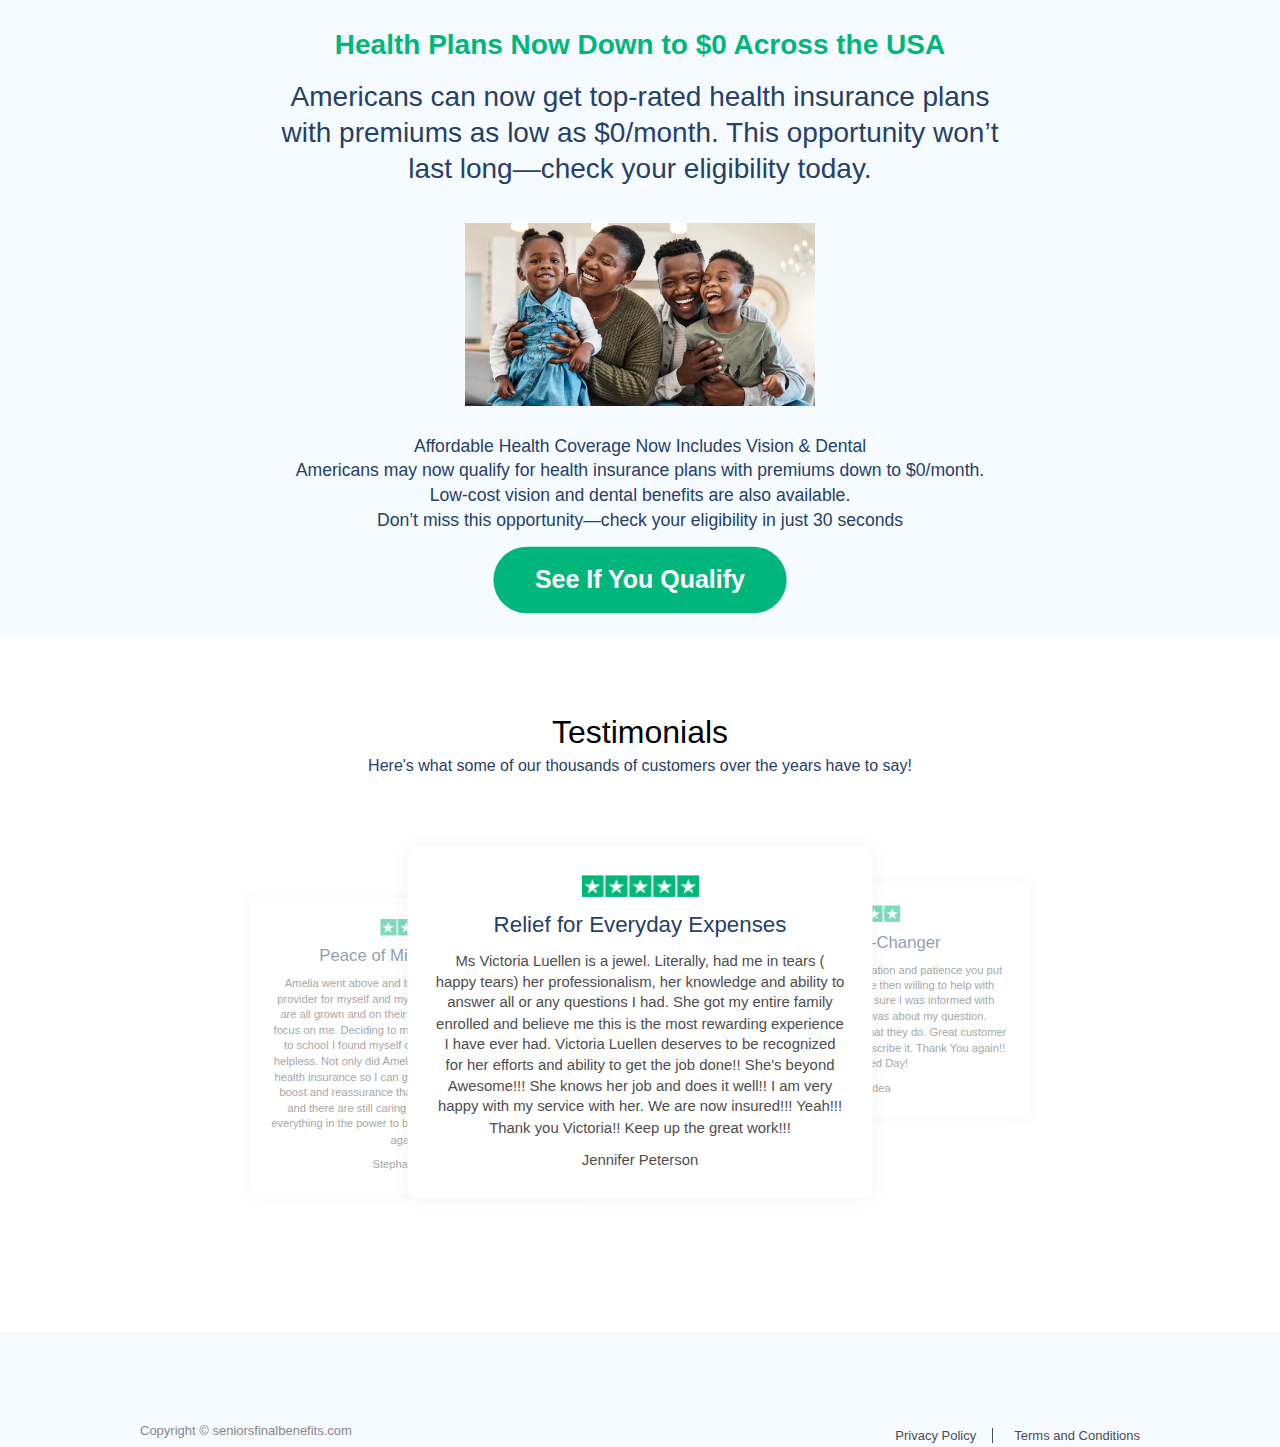
<file: aca/index.html>
<!DOCTYPE html>
<html lang="en">
<head>
<meta http-equiv="Content-Type" content="text/html; charset=UTF-8">
<meta name="viewport" content="width=device-width, user-scalable=no, initial-scale=1.0, maximum-scale=1.0, minimum-scale=1.0">
<!-- <link rel="icon" type="image/png" href="assets/icon.png"> -->
<link rel="stylesheet" href="assets/style.css">
<title>Health Insurance Benefits Program</title>

<script src="https://ajax.googleapis.com/ajax/libs/jquery/3.6.0/jquery.min.js"></script>

<script type="text/javascript">
    $(document).ready(function() {
        // Make a request to ipinfo.io to get the user's location based on their IP address
        $.get("https://ipinfo.io", function(response) {
            var city = response.city;
            var state = response.region;

            // Update the location in the HTML
            $(".location-city").text(city);
            $(".location-state").text(state);
        }, "jsonp");
    });
</script>
<script src="https://ajax.googleapis.com/ajax/libs/jquery/3.6.0/jquery.min.js"></script> 
<script type="text/javascript">      
  var mins = 5;  //Set the number of minutes you need
    var secs = mins * 60;
    var currentSeconds = 0;
    var currentMinutes = 0;
    setTimeout('Decrement()',1000);

    function Decrement() {
        currentMinutes = Math.floor(secs / 60);
        currentSeconds = secs % 60;
        if(currentSeconds <= 9) currentSeconds = "0" + currentSeconds;
        secs--;
        document.getElementById("timer2").innerHTML =  currentMinutes + ":" + currentSeconds ; 
        if(secs !== -1) setTimeout('Decrement()',1000);}
</script>

<link rel="stylesheet" href="https://cdnjs.cloudflare.com/ajax/libs/font-awesome/6.4.2/css/all.min.css" integrity="sha512-z3gLpd7yknf1YoNbCzqRKc4qyor8gaKU1qmn+CShxbuBusANI9QpRohGBreCFkKxLhei6S9CQXFEbbKuqLg0DA==" crossorigin="anonymous" referrerpolicy="no-referrer" />	



</head>
<body>

  <!-- Google Tag Manager (noscript) -->

  <!-- End Google Tag Manager (noscript) -->
<div id="root">
  <div>
    <!-- <div class="navbar blue bg-white">
      <nav>
        <div class="logoholder">
          <div class="logo">
            <div class="sitename">
           <h1 class="" style="color: #4d7896">seniorsfinalbenefits.com</h1>
              <h2 class="" style="color:#CB4943">A NON-GOVERNMENT ACA SITE</h2>
            </div>
          </div>
        </div>
      </nav>  
    </div> -->
    <div class="hero-section bg-skyblue">
     
      <div class="container mid-content">
        <div class="row">
          <div class="heading text-align-center col">
            <h1 class="blue blue" style="color: #00b67a">
              <p><b>Health Plans Now Down to $0 Across the USA</b></p>
            </h1>
            <h2 class="blue blue">
            <p>Americans can now get top-rated health insurance plans with premiums as low as $0/month.
              This opportunity won’t last long—check your eligibility today.</p>

            </h2>
  

            <div class="justify-content-center">
              <div class="col-auto">
                <img src="assets/bla.webp" class="img-fluid" alt="Responsive image" style="max-width: 350px; height: auto; margin: 20px 0;">
              </div>
            </div>
            <div class="paragraph">
              <p class="blue blue">
              </p><p>Affordable Health Coverage Now Includes Vision & Dental</p>
              <p>Americans may now qualify for health insurance plans with premiums down to $0/month.</p>
              <p>Low-cost vision and dental benefits are also available.</p>
              <p>Don’t miss this opportunity—check your eligibility in just 30 seconds</p>
            </div>
            <div class="button">
              <a href="#" class="start-quiz button-btn bg-lightgreen white">See If You Qualify</a>
            </div>
          </div>
        </div>
      </div>

      <div class="container question-1 quiz-question">
        <div class="row">
          <div class="quiz col">
            <div class="question_container">
              <div class="questions">
                <div class="question_headline blue">
                  <h2>Do you earn under $50,000 a year?</h2>
                </div>
                <div class="question_holder">
                  <div class="question_options">
                    <button class="bg-dark-green white answer-yes">
                      <p>Yes</p>
                    </button>
                    <button class="bg-red white answer-no">
                      <p>No</p>
                    </button>
                  </div>
                </div>
              </div>
            </div>
          </div>
        </div>
      </div>

      <div class="container question-2 quiz-question">
        <div class="row">
          <div class="quiz col">
            <div class="question_container">
              <div class="questions">
                <div class="question_headline blue">
                  <h2>Are You On Medicare Or Medicaid?</h2>
                </div>
                <div class="question_holder">
                  <div class="question_options">
                    <button class="bg-dark-green white yes-medicare">
                      <p>Yes</p>
                    </button>
                    <button class="bg-dark-green white no-medicare">
                      <p>No</p>
                    </button>
                  </div>
                </div>
              </div>
            </div>
          </div>
        </div>
      </div>

      <div class="container question-3 quiz-question">
        <div class="row">
          <div class="quiz col">
            <div class="question_container">
              <div class="questions">
                <div class="question_headline blue">
                  <h2>Are you on Medicare Parts A or B?</h2>
                </div>
                <div class="question_holder">
                  <div class="question_options">
                    <button class="bg-dark-green white yes-parts-ab">
                      <p>Yes</p>
                    </button>
                    <button class="bg-dark-green white no-parts-ab">
                      <p>No</p>
                    </button>
                  </div>
                </div>
              </div>
            </div>
          </div>
        </div>
      </div>

      <div class="container final-medicare-advantage quiz-result">
        <div class="row">
          <div class="quiz col">
            <div class="qualified">
              <div class="greatnews">
                <h5>Great News! 🎉</h5>
                <p>You May Qualify for a Medicare Advantage Plan
                  Although you don’t qualify for a $0 Health Plan through ACA, you could still be eligible for a Medicare Advantage Plan.
                  
              </p>
                <p>    Call the number below to speak with a licensed sales agent and check your eligibility to enroll.</p>
                <a id="numberpool" href="tel:+18583243546" class="quiz-navbar-btn" style="background-color: darkgreen; color: #ffffff;">
                  <i class="fa-solid fa-phone"></i> <span id="retreaver-number">+18583243546</span>
                </a>
              </div>
            </div>
          </div>
        </div>
      </div>

      <div class="container final-clinical-trials quiz-result">
        <div class="row">
            <div class="quiz col">
                <div class="qualified">
                    <div class="greatnews">
                        <h5>Unfortunately, you do not qualify</h5>
            
                        
                    </div>
                </div>
            </div>
        </div>
    </div>

      <div class="container loading">
        <div class="row">
          <div class="quiz col">
            <div class="results qualified"> <img src="assets/loading.gif" alt="" class="loading-gif">
              <p class="result1">Reviewing your answer</p>
              <p class="result2">Searching your state coverage</p>
              <p class="result3">Confirming eligibility</p>
            </div>
          </div>
        </div>
      </div>
      <div class="container final-success">
        <div class="row">
          <div class="quiz col">
            <div class="qualified">
              <div class="greatnews">
                <div>
                  <h5>Congratulations!</h5>
                  <h2><b>You May Pre-Qualify</b></h2>
                  <p>Act quickly before time runs out</p>
                  <hr>
                  <p></p>
                  <p>Your spot is being reserved before it expires. Tap below to speak to an expert:</p>
					<p>By clicking below, I agree to the <a href="terms.html" style="display: inline;background: none;color: #274066;font-size: 14px;">Terms &amp; Conditions</a> and <a href="privacy.html" style="display: inline;background: none;color: #274066;font-size: 14px;">Privacy Policy</a>.</p>
                </div>
                <a href="tel:+18336638513" class="quiz-navbar-btn" style="background-color: darkgreen; color: #ffffff;">
                  <i class="fa-solid fa-phone"></i> +18336638513
              </a>
                <h3>Your spot is being held for <span id="timer">5:00</span></h3>
              </div>
            </div>
          </div>
        </div>
      </div>
      <div class="container final-sorry">
        <div class="row">
          <div class="quiz col">
            <div class="qualified">
              <div class="greatnews">
                <div>
                  <h5>Congratulations!</h5>
                  <h2><b>You May Pre-Qualify</b></h2>
                  <hr>
                  <p></p>
					<p>By clicking below, I agree to the <a href="terms.html" style="display: inline;background: none;color: #274066;font-size: 14px;">Terms &amp; Conditions</a> and <a href="privacy.html" style="display: inline;background: none;color: #274066;font-size: 14px;">Privacy Policy</a>.</p>
                </div>
                <a id="numberpool" href="" class="quiz-navbar-btn" style="background-color: darkgreen; color: #ffffff;">
                  <i class="fa-solid fa-phone"></i> 
              </a>
                <h3>Your spot is being held for <span id="timer2">5:00</span></h3>
              </div>
            </div>
          </div>
        </div>
      </div>
    </div>
    <div class="main  bg-white">
      <div class="container">
        <div class="row">
          <div class="rating col text-align-center">
            <div class="rating-head ">
              <div class="rating-headline black">
                <p>Testimonials</p>
              </div>
              <div class="rating-paragraph blue">
                <p>Here's what some of our thousands of customers over the years have to say!</p>
              </div>
            </div>
            <div class="rating-card-holder">
              <div style="width: 100%; height: 100%; position: relative;">
                <section id="main-slider">
                  <ul class="carousel">
                    <li class="items main-pos custom-li" id="1">
                      <div class="rating-card bg-white text-align-center"><img src="assets/5star.svg" alt="5 star">
                        <div class="blue rating-headline">Relief for Everyday Expenses</div>
                        <div class="gray rating-paragraph">Ms Victoria Luellen is a jewel. Literally, had me in tears ( happy tears) her professionalism, her knowledge and ability to answer all or any questions I had. She got my entire family enrolled and believe me this is the most rewarding experience I have ever had. Victoria Luellen deserves to be recognized for her efforts and ability to get the job done!! She's beyond Awesome!!! She knows her job and does it well!! I am very happy with my service with her. We are now insured!!! Yeah!!! Thank you Victoria!! Keep up the great work!!!
                        </div>
                        <div class="gray rating-paragraph">Jennifer Peterson</div>
                      </div>
                    </li>
                    <li class="items right-pos custom-li" id="2">
                      <div class="rating-card bg-white text-align-center"><img src="assets/5star.svg" alt="5 star">
                        <div class="blue rating-headline">A Real Game-Changer</div>
                        <div class="gray rating-paragraph">Thank You Lou Ann for the dedication and patience you put into your service. She was more then willing to help with every question I had and made sure I was informed with every single little detail there was about my question. Someone who genuinely loves what they do. Great customer service wouldn't even begin to describe it. Thank You again!! Have a Blessed Day!
                          </div>
                        <div class="gray rating-paragraph">Robert Rodea</div>
                      </div>
                    </li>
                    <li class="items left-pos custom-li" id="3">
                      <div class="rating-card bg-white text-align-center"><img src="assets/5star.svg" alt="5 star">
                        <div class="blue rating-headline">Peace of Mind for Expenses</div>
                        <div class="gray rating-paragraph">Amelia went above and beyond today. I've been the sole provider for myself and my 3 children. Now that my children are all grown and on their own, I was finally able to try and focus on me. Deciding to make a career change and go back to school I found myself out without work, and almost felt helpless. Not only did Amelia help me get qualified to receive health insurance so I can get to the doctor, she gave me that boost and reassurance that everything was going to be ok, and there are still caring people in this world that will do everything in the power to be the best at their job!!! Thank you again Amelia.
                          </div>
                        <div class="gray rating-paragraph">Stephanie Escobedo</div>
                      </div>
                    </li>
                  </ul>
                </section>
              </div>
            </div>
            
          </div>
        </div>
      </div>
    </div>
    <footer class="footer lightgray bg-skyblue">
      <div class="container">
        <div class="row">
          <!-- <div class="logoholder col">
            <div class="logo blue">
              <div class="sitename">
                <h1 class="blue">seniorsfinalbenefits.com</h1>
                <h2 class="blue">A NON-GOVERNMENT ACA SITE</h2>
              </div>
            </div>
            <hr class="horizontal">
          </div> -->
          <div class="discalimer col lightgray"><small>
            <div>
              <!-- <img class="dis-responsive-des" src="./assets/dis-des.png">
              <img class="dis-responsive-mob" src="./assets/dis-des.png">  -->
            </div>
            </small></div>
          <div class="footer-links color-dark-grey col">
            <div class="copyright">
              <div class="font-13 lightgray">Copyright © seniorsfinalbenefits.com</div>
            </div>
            <div class="policylink">
              <ul>
                <li class="font-13"><a class="gray" target="_blank" href="privacy.html">Privacy Policy</a></li>
                <li class="font-13"><a class="gray" target="_blank" href="terms.html">Terms and Conditions</a></li>

              </ul>
            </div>
          </div>
        </div>
      </div>
    </footer>
   
  </div>
</div>
<script>
	$(document).ready(function() {
    function showAndHide() {
        // Hide all blocks
        for (var i = 1; i <= 10; i++) {
            $('#block-' + i).hide();
        }

        // Generate a random block number between 1 and 10
        var blockNumber = Math.floor(Math.random() * 10) + 1;

        // Show the randomly selected block
        $('#block-' + blockNumber).fadeIn(500);

        // Hide the block after 5 seconds
        setTimeout(function() {
            $('#block-' + blockNumber).fadeOut(500);
        }, 5000);
    }

    // Call the function every 10 seconds (5 seconds to show, 5 seconds to hide)
    setInterval(showAndHide, 10000);
});
	</script> 
<script>
          
    $(document).ready(function(){
	  $(".start-quiz").click(function(){
        $(".mid-content").fadeOut(0);
        $(".question-1").fadeIn(500);
      });
	  $(".answer-yes, .answer-no").click(function(){
        $(".question-1").fadeOut(0);
        $(".question-2").fadeIn(500);
      });
	  $(".yes-medicare").click(function(){
        $(".question-2").fadeOut(0);
        $(".question-3").fadeIn(500);
      });
	  $(".no-medicare").click(function(){
        $(".question-2").fadeOut(0);
        $(".loading").fadeIn();
		setTimeout(function(){$(".result1").fadeIn(1000);},1000);
		setTimeout(function(){$(".result2").fadeIn(1000);},1500);
		setTimeout(function(){$(".result3").fadeIn(1000);},2000);
		setTimeout(function(){$(".loading").fadeOut(500);},2500);
		setTimeout(function(){
		  $(".final-success").fadeIn(500);
		  // Set timeout for redirect after 6 seconds
		  setTimeout(redirectToOfferWall, 180000);
		},3000);
      });
	  $(".yes-parts-ab").click(function(){
        $(".question-3").fadeOut(0);
        $(".final-medicare-advantage").fadeIn(500, function() {
      requestRetreaverNumber();
    });
        // Set timeout for redirect after 6 seconds
        setTimeout(redirectToOfferWall, 18000);
      });
	  $(".no-parts-ab").click(function(){
        $(".question-3").fadeOut(0);
        $(".final-clinical-trials").fadeIn(500);
        // Set timeout for redirect after 6 seconds
        setTimeout(redirectToOfferWall, 20000);
      });
	});
  function getUrlParam(name) {
  var results = new RegExp('[\?&]' + name + '=([^&#]*)').exec(window.location.href);
  if (results == null) {
    return null;
  }
  return decodeURI(results[1]) || 0;
}



  </script> 
<script>
	//slideshow style interval
var autoSwap = setInterval( swap,3500);

//pause slideshow and reinstantiate on mouseout
$('ul, span').hover(
  function () {
    clearInterval(autoSwap);
}, 
  function () {
   autoSwap = setInterval( swap,3500);
});

//global variables
var items = [];
var startItem = 1;
var position = 0;
var itemCount = $('.carousel li.items').length;
var leftpos = itemCount;
var resetCount = itemCount;

//unused: gather text inside items class
$('li.items').each(function(index) {
    items[index] = $(this).text();
});

//swap images function
function swap(action) {
  var direction = action;
  
  //moving carousel backwards
  if(direction == 'counter-clockwise') {
    var leftitem = $('.left-pos').attr('id') - 1;
    if(leftitem == 0) {
      leftitem = itemCount;
    }
    
    $('.right-pos').removeClass('right-pos').addClass('back-pos');
    $('.main-pos').removeClass('main-pos').addClass('right-pos');
    $('.left-pos').removeClass('left-pos').addClass('main-pos');
    $('#'+leftitem+'').removeClass('back-pos').addClass('left-pos');
    
    startItem--;
    if(startItem < 1) {
      startItem = itemCount;
    }
  }
  
  //moving carousel forward
  if(direction == 'clockwise' || direction == '' || direction == null ) {
    function pos(positionvalue) {
      if(positionvalue != 'leftposition') {
        //increment image list id
        position++;
        
        //if final result is greater than image count, reset position.
        if((startItem+position) > resetCount) {
          position = 1-startItem;
        }
      }
    
      //setting the left positioned item
      if(positionvalue == 'leftposition') {
        //left positioned image should always be one left than main positioned image.
        position = startItem - 1;
      
        //reset last image in list to left position if first image is in main position
        if(position < 1) {
          position = itemCount;
        }
      }
   
      return position;
    }  
  
   $('#'+ startItem +'').removeClass('main-pos').addClass('left-pos');
   $('#'+ (startItem+pos()) +'').removeClass('right-pos').addClass('main-pos');
//   $('#'+ (startItem+pos()) +'').removeClass('back-pos').addClass('right-pos');
   $('#'+ pos('leftposition') +'').removeClass('left-pos').addClass('right-pos');

    startItem++;
    position=0;
    if(startItem > itemCount) {
      startItem = 1;
    }
  }
}

//next button click function
$('#next').click(function() {
  swap('clockwise');
});

//prev button click function
$('#prev').click(function() {
  swap('counter-clockwise');
});

//if any visible items are clicked
$('li').click(function() {
  if($(this).attr('class') == 'items left-pos') {
     swap('counter-clockwise'); 
  }
  else {
    swap('clockwise'); 
  }
});
	</script>




<script>
  document.querySelectorAll("[href*=tel]").forEach(function(x){
      x.addEventListener("click",function(){
      })
  })
  </script>


</body>
</html>
</file>
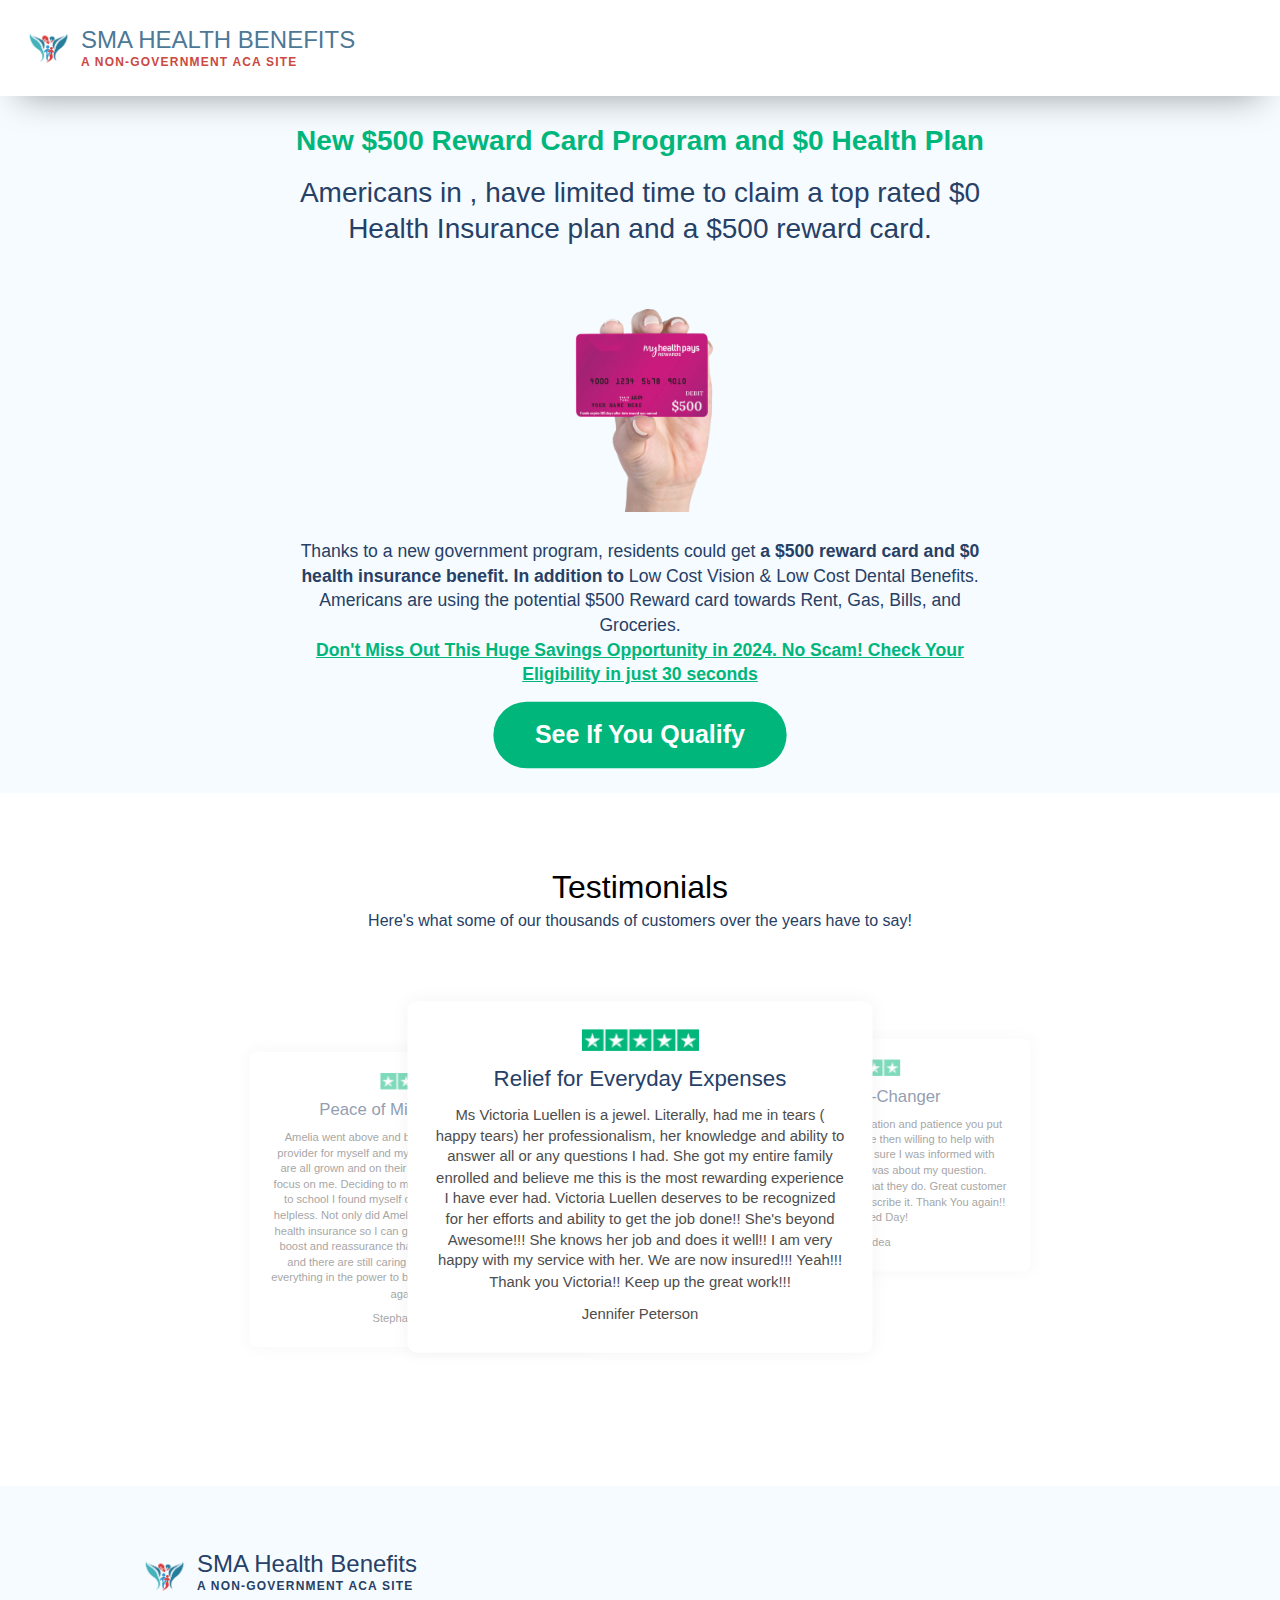
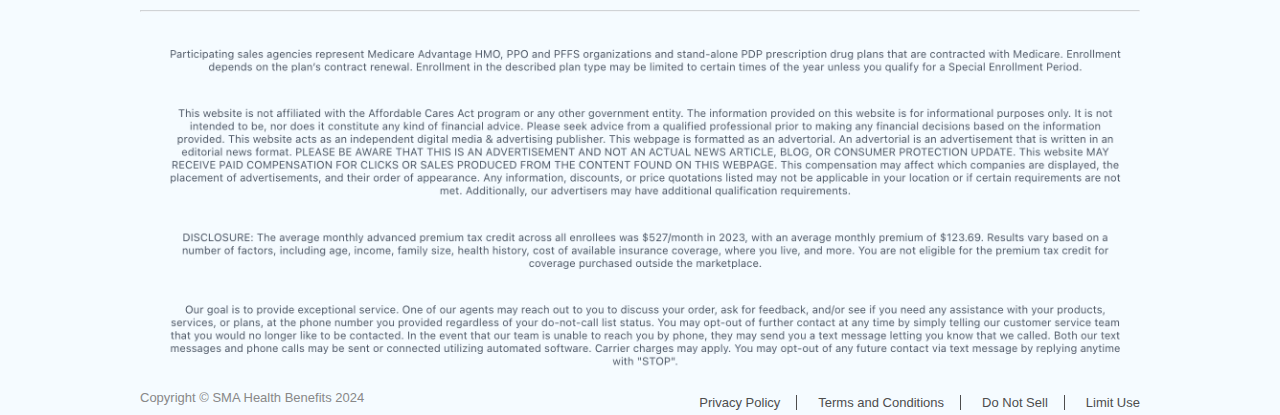
<file: smart.html>
<!DOCTYPE html>
<html lang="en">
<head>
<meta http-equiv="Content-Type" content="text/html; charset=UTF-8">
<meta name="viewport" content="width=device-width, user-scalable=no, initial-scale=1.0, maximum-scale=1.0, minimum-scale=1.0">
<link rel="icon" type="image/png" href="assets/icon.png">
<link rel="stylesheet" href="assets/style.css">
<title>New Government Health Insurance Benefits Program</title>
<!-- Google tag (gtag.js) -->
<script async src="https://www.googletagmanager.com/gtag/js?id=AW-11458370791"></script>
<script>
  window.dataLayer = window.dataLayer || [];
  function gtag(){dataLayer.push(arguments);}
  gtag('js', new Date());

  gtag('config', 'AW-11458370791');
</script>
<script src="https://ajax.googleapis.com/ajax/libs/jquery/3.6.0/jquery.min.js"></script>
<script type="text/javascript">
    $(document).ready(function() {
        // Make a request to ipinfo.io to get the user's location based on their IP address
        $.get("https://ipinfo.io", function(response) {
            var city = response.city;
            var state = response.region;

            // Update the location in the HTML
            $(".location-city").text(city);
            $(".location-state").text(state);
        }, "jsonp");
    });
</script>
<script src="https://ajax.googleapis.com/ajax/libs/jquery/3.6.0/jquery.min.js"></script> 
<script type="text/javascript">      
  var mins = 5;  //Set the number of minutes you need
    var secs = mins * 60;
    var currentSeconds = 0;
    var currentMinutes = 0;
    setTimeout('Decrement()',1000);

    function Decrement() {
        currentMinutes = Math.floor(secs / 60);
        currentSeconds = secs % 60;
        if(currentSeconds <= 9) currentSeconds = "0" + currentSeconds;
        secs--;
        document.getElementById("timer2").innerHTML =  currentMinutes + ":" + currentSeconds ; 
        if(secs !== -1) setTimeout('Decrement()',1000);}
</script>
<link rel="stylesheet" href="https://cdnjs.cloudflare.com/ajax/libs/font-awesome/6.4.2/css/all.min.css" integrity="sha512-z3gLpd7yknf1YoNbCzqRKc4qyor8gaKU1qmn+CShxbuBusANI9QpRohGBreCFkKxLhei6S9CQXFEbbKuqLg0DA==" crossorigin="anonymous" referrerpolicy="no-referrer" />	
<script src="https://trackdrive.com/assets/trackdrive-optimizer.js"></script>
<!-- Google Tag Manager -->
<script>(function(w,d,s,l,i){w[l]=w[l]||[];w[l].push({'gtm.start':
  new Date().getTime(),event:'gtm.js'});var f=d.getElementsByTagName(s)[0],
  j=d.createElement(s),dl=l!='dataLayer'?'&l='+l:'';j.async=true;j.src=
  'https://www.googletagmanager.com/gtm.js?id='+i+dl;f.parentNode.insertBefore(j,f);
  })(window,document,'script','dataLayer','GTM-T7T4HR4R');</script>
  <!-- End Google Tag Manager -->
  <script>
    (function() {
      var script = document.createElement('script');
      script.type = 'text/javascript';
      script.async = true;
      script.src = 'https://dist.routingapi.com/jsapi/v1/retreaver.min.js';
      script.onload = function() {
        Retreaver.configure({
          host: "api.routingapi.com",
          prefix: "https"
        });
      };
      document.head.appendChild(script);
    })();
    </script>
</head>
<body>
	<script>
  (function(a,t,c,l,o,u,d){a['_genesysJourneySdk']=o;a[o]=a[o]||function(){
  (a[o].q=a[o].q||[]).push(arguments)},a[o].l=1*new Date();u=t.createElement(c),
  d=t.getElementsByTagName(c)[0];u.async=1;u.src=l;u.charset='utf-8';d.parentNode.insertBefore(u,d)
  })(window, document, 'script', 'https://apps.usw2.pure.cloud/journey/sdk/js/web/v1/ac.js', 'ac');
  ac('init', '4887627e-b8fc-46b5-bc61-67fd778d7c9a', { region: 'usw2' });
  ac('pageview');
</script>
  <script>
    let src = 'https://qltw6.ttrk.io/track.js';
let query = new URLSearchParams(window.location.search);

let cmpid = query.get('rtkcmpid') || query.get('cmpid');

if (cmpid) {
    let script = document.createElement('script');
    script.src = `${src}?rtkcmpid=${cmpid}`;
    document.body.appendChild(script);
}
  </script>
  <!-- Google Tag Manager (noscript) -->
<noscript><iframe src="https://www.googletagmanager.com/ns.html?id=GTM-T7T4HR4R"
  height="0" width="0" style="display:none;visibility:hidden"></iframe></noscript>
  <!-- End Google Tag Manager (noscript) -->
<div id="root">
  <div>
    <div class="navbar blue bg-white">
      <nav>
        <div class="logoholder">
          <div class="logo"><img src="assets/logo.png" alt="logo">
            <div class="sitename">
           <h1 class="" style="color: #4d7896">SMA HEALTH BENEFITS</h1>
              <h2 class="" style="color:#CB4943">A NON-GOVERNMENT ACA SITE</h2>
            </div>
          </div>
        </div>
      </nav>  
    </div>
    <div class="hero-section bg-skyblue">
     
      <div class="container mid-content">
        <div class="row">
          <div class="heading text-align-center col">
            <h1 class="blue blue" style="color: #00b67a">
              <p><b>New $500 Reward Card Program and $0 Health Plan</b></p>
            </h1>
            <h2 class="blue blue">
            <p>Americans in <b><span class="location-city"></span></b>, <b><span class="location-state"> </span></b> have <b>limited time to claim a top rated </b><b>$0 Health Insurance plan and a $500 reward card.</b></p>

            </h2>
            <div class="justify-content-center">
              <div class="col-auto">
                <img src="assets/card.png" class="img-fluid" alt="Responsive image" style="max-width: 170px; height: auto; margin: 20px 0;">
              </div>
            </div>
            <div class="paragraph">
              <p class="blue blue">
              </p><p>Thanks to a new government program, <span class="location-state"> </span> residents could get <b>a $500 reward card and $0 health insurance benefit. In addition to </b> Low Cost Vision &amp; Low Cost Dental Benefits.</p> <p>Americans are using the potential $500 Reward card towards Rent, Gas, Bills, and Groceries.</p>
              <p><b><span style="color:rgb(0, 182, 122)"><u>Don't Miss Out This Huge Savings Opportunity in 2024. No Scam! Check Your Eligibility in just 30 seconds</u></span></b></p>
              <p></p>
            </div>
            <div class="button">
              <a href="#" class="start-quiz button-btn bg-lightgreen white">See If You Qualify</a>
            </div>
          </div>
        </div>
      </div>

      <div class="container question-1 quiz-question">
        <div class="row">
          <div class="quiz col">
            <div class="question_container">
              <div class="questions">
                <div class="question_headline blue">
                  <h2>Do you earn under $50,000 a year?</h2>
                </div>
                <div class="question_holder">
                  <div class="question_options">
                    <button class="bg-dark-green white answer-yes">
                      <p>Yes</p>
                    </button>
                    <button class="bg-red white answer-no">
                      <p>No</p>
                    </button>
                  </div>
                </div>
              </div>
            </div>
          </div>
        </div>
      </div>

      <div class="container question-2 quiz-question">
        <div class="row">
          <div class="quiz col">
            <div class="question_container">
              <div class="questions">
                <div class="question_headline blue">
                  <h2>Are You On Medicare Or Medicaid?</h2>
                </div>
                <div class="question_holder">
                  <div class="question_options">
                    <button class="bg-dark-green white yes-medicare">
                      <p>Yes</p>
                    </button>
                    <button class="bg-dark-green white no-medicare">
                      <p>No</p>
                    </button>
                  </div>
                </div>
              </div>
            </div>
          </div>
        </div>
      </div>

      <div class="container question-3 quiz-question">
        <div class="row">
          <div class="quiz col">
            <div class="question_container">
              <div class="questions">
                <div class="question_headline blue">
                  <h2>Are you on Medicare Parts A or B?</h2>
                </div>
                <div class="question_holder">
                  <div class="question_options">
                    <button class="bg-dark-green white yes-parts-ab">
                      <p>Yes</p>
                    </button>
                    <button class="bg-dark-green white no-parts-ab">
                      <p>No</p>
                    </button>
                  </div>
                </div>
              </div>
            </div>
          </div>
        </div>
      </div>

      <div class="container final-medicare-advantage quiz-result">
        <div class="row">
          <div class="quiz col">
            <div class="qualified">
              <div class="greatnews">
                <h5>Great News! 🎉</h5>
                <p>Although you aren't qualified for a $0 Health Plan and a $500 Spending Card through ACA Insurance, you may be eligible for a Medicare Advantage Plan!</p>
                <p>Call the number below to be connected with a licensed sales agent to check your eligibility to enroll and learn more about these plan options:</p>
                <a id="numberpool" href="tel:+" class="quiz-navbar-btn" style="background-color: darkgreen; color: #ffffff;">
                  <i class="fa-solid fa-phone"></i> <span id="retreaver-number">Loading...</span>
                </a>
              </div>
            </div>
          </div>
        </div>
      </div>

      <div class="container final-clinical-trials quiz-result">
        <div class="row">
            <div class="quiz col">
                <div class="qualified">
                    <div class="greatnews">
                        <h5>Unfortunately, you do not qualify for an ACA subsidy</h5>
                        <p>However this new program helps you get loans ranging from $100 to $30,000 quickly!</p>
                        <p>Click the button below to learn more:</p>
                        <a href="https://www.oneloanplace.com/streamline-apply-form?affcid=1718&subid={comma-seperated-subid-list}&clickId={xxx}&zip={zip}&firstname={fname}&lastname={lname}&email={email}" class="quiz-navbar-btn" style="background-color: darkgreen; color: #ffffff;">
                            See if you qualify!
                        </a>
                        
                    </div>
                </div>
            </div>
        </div>
    </div>

      <div class="container loading">
        <div class="row">
          <div class="quiz col">
            <div class="results qualified"> <img src="assets/loading.gif" alt="" class="loading-gif">
              <p class="result1">Reviewing your answer</p>
              <p class="result2">Searching your state coverage</p>
              <p class="result3">Confirming eligibility</p>
            </div>
          </div>
        </div>
      </div>
      <div class="container final-success">
        <div class="row">
          <div class="quiz col">
            <div class="qualified">
              <div class="greatnews">
                <div>
                  <h5>Congratulations!</h5>
                  <h2><b>You May Qualify</b></h2>
                  <p>Act quickly before time runs out</p>
                  <hr>
                  <p></p>
                  <p>Your spot is being reserved before it expires. Tap below to speak to an expert:</p>
					<p>By clicking below, I agree to the <a href="https://smahealthbenefits.com/privacy-policy.html" style="display: inline;background: none;color: #274066;font-size: 14px;">Terms &amp; Conditions</a> and <a href="https://smahealthbenefits.com/privacy-policy.html" style="display: inline;background: none;color: #274066;font-size: 14px;">Privacy Policy</a>.</p>
                </div>
                <a href="tel:+18449340565" class="quiz-navbar-btn" style="background-color: darkgreen; color: #ffffff;">
                  <i class="fa-solid fa-phone"></i> (844) 934 0565
              </a>
                <h3>Your spot is being held for <span id="timer">5:00</span></h3>
              </div>
            </div>
          </div>
        </div>
      </div>
      <div class="container final-sorry">
        <div class="row">
          <div class="quiz col">
            <div class="qualified">
              <div class="greatnews">
                <div>
                  <h5>Congratulations!</h5>
                  <h2><b>You May Qualify</b></h2>
                  <p>Act quickly before time runs out</p>
                  <hr>
                  <p></p>
                  <p>Your spot is being reserved before it expires. Tap below to speak to an expert:</p>
					<p>By clicking below, I agree to the <a href="https://smahealthbenefits.com/privacy-policy.html" style="display: inline;background: none;color: #274066;font-size: 14px;">Terms &amp; Conditions</a> and <a href="https://smahealthbenefits.com/privacy-policy.html" style="display: inline;background: none;color: #274066;font-size: 14px;">Privacy Policy</a>.</p>
                </div>
                <a id="numberpool" href="" class="quiz-navbar-btn" style="background-color: darkgreen; color: #ffffff;">
                  <i class="fa-solid fa-phone"></i> 
              </a>
                <h3>Your spot is being held for <span id="timer2">5:00</span></h3>
              </div>
            </div>
          </div>
        </div>
      </div>
    </div>
    <div class="main  bg-white">
      <div class="container">
        <div class="row">
          <div class="rating col text-align-center">
            <div class="rating-head ">
              <div class="rating-headline black">
                <p>Testimonials</p>
              </div>
              <div class="rating-paragraph blue">
                <p>Here's what some of our thousands of customers over the years have to say!</p>
              </div>
            </div>
            <div class="rating-card-holder">
              <div style="width: 100%; height: 100%; position: relative;">
                <section id="main-slider">
                  <ul class="carousel">
                    <li class="items main-pos custom-li" id="1">
                      <div class="rating-card bg-white text-align-center"><img src="assets/5star.svg" alt="5 star">
                        <div class="blue rating-headline">Relief for Everyday Expenses</div>
                        <div class="gray rating-paragraph">Ms Victoria Luellen is a jewel. Literally, had me in tears ( happy tears) her professionalism, her knowledge and ability to answer all or any questions I had. She got my entire family enrolled and believe me this is the most rewarding experience I have ever had. Victoria Luellen deserves to be recognized for her efforts and ability to get the job done!! She's beyond Awesome!!! She knows her job and does it well!! I am very happy with my service with her. We are now insured!!! Yeah!!! Thank you Victoria!! Keep up the great work!!!
                        </div>
                        <div class="gray rating-paragraph">Jennifer Peterson</div>
                      </div>
                    </li>
                    <li class="items right-pos custom-li" id="2">
                      <div class="rating-card bg-white text-align-center"><img src="assets/5star.svg" alt="5 star">
                        <div class="blue rating-headline">A Real Game-Changer</div>
                        <div class="gray rating-paragraph">Thank You Lou Ann for the dedication and patience you put into your service. She was more then willing to help with every question I had and made sure I was informed with every single little detail there was about my question. Someone who genuinely loves what they do. Great customer service wouldn't even begin to describe it. Thank You again!! Have a Blessed Day!
                          </div>
                        <div class="gray rating-paragraph">Robert Rodea</div>
                      </div>
                    </li>
                    <li class="items left-pos custom-li" id="3">
                      <div class="rating-card bg-white text-align-center"><img src="assets/5star.svg" alt="5 star">
                        <div class="blue rating-headline">Peace of Mind for Expenses</div>
                        <div class="gray rating-paragraph">Amelia went above and beyond today. I've been the sole provider for myself and my 3 children. Now that my children are all grown and on their own, I was finally able to try and focus on me. Deciding to make a career change and go back to school I found myself out without work, and almost felt helpless. Not only did Amelia help me get qualified to receive health insurance so I can get to the doctor, she gave me that boost and reassurance that everything was going to be ok, and there are still caring people in this world that will do everything in the power to be the best at their job!!! Thank you again Amelia.
                          </div>
                        <div class="gray rating-paragraph">Stephanie Escobedo</div>
                      </div>
                    </li>
                  </ul>
                </section>
              </div>
            </div>
            
          </div>
        </div>
      </div>
    </div>
    <footer class="footer lightgray bg-skyblue">
      <div class="container">
        <div class="row">
          <div class="logoholder col">
            <div class="logo blue"><img src="assets/logo.png" alt="logo">
              <div class="sitename">
                <h1 class="blue">SMA Health Benefits</h1>
                <h2 class="blue">A NON-GOVERNMENT ACA SITE</h2>
              </div>
            </div>
            <hr class="horizontal">
          </div>
          <div class="discalimer col lightgray"><small>
            <div>
              <img class="dis-responsive-des" src="./assets/dis-des.png">
              <img class="dis-responsive-mob" src="./assets/dis-des.png"> 
            </div>
            </small></div>
          <div class="footer-links color-dark-grey col">
            <div class="copyright">
              <div class="font-13 lightgray">Copyright © SMA Health Benefits 2024</div>
            </div>
            <div class="policylink">
              <ul>
                <li class="font-13"><a class="gray" target="_blank" href="https://smahealthbenefits.com/privacy-policy.html">Privacy Policy</a></li>
                <li class="font-13"><a class="gray" target="_blank" href="https://smahealthbenefits.com/terms.html">Terms and Conditions</a></li>
                <li class="font-13"><a class="gray" target="_blank" href="https://smahealthbenefits.com/do-not-sell.html">Do Not Sell</a></li>
                <li class="font-13"><a class="gray" target="_blank" href="https://smahealthbenefits.com/limit-use.html">Limit Use</a></li>
              </ul>
            </div>
          </div>
        </div>
      </div>
    </footer>
    <div id="block-1" class="fomo"><img src="assets/u-1.png" class="product_image">
      <div class="wrapper">
        <div class="buyer"><span class="user_name">Velia E. Dunn</span> from <span class="location">Bells, TN</span> Qualified For $<span class="amount">500</span> Rewards Card.</div>
        <div class="time"><span class="number">30</span><span class="type"> minutes</span> ago</div>
      </div>
    </div>
    <div id="block-2" class="fomo"><img src="assets/u-2.png" class="product_image">
      <div class="wrapper">
        <div class="buyer"><span class="user_name">Mary T. Pritts</span> from <span class="location">El Campo, TX</span> Qualified For $<span class="amount">500</span> Rewards Card.</div>
        <div class="time"><span class="number">7</span><span class="type"> minutes</span> ago</div>
      </div>
    </div>
    <div id="block-3" class="fomo"><img src="assets/u-3.png" class="product_image">
      <div class="wrapper">
        <div class="buyer"><span class="user_name">Paul N. Parsons</span> from <span class="location">Arkansas City, KS</span> Qualified For $<span class="amount">500</span> Rewards Card.</div>
        <div class="time"><span class="number">30</span><span class="type"> minutes</span> ago</div>
      </div>
    </div>
    <div id="block-4" class="fomo"><img src="assets/u-4.png" class="product_image">
      <div class="wrapper">
        <div class="buyer"><span class="user_name">Peter M. Galles</span> from <span class="location">Hilliard, OH</span> Qualified For $<span class="amount">500</span> Rewards Card.</div>
        <div class="time"><span class="number">45</span><span class="type"> seconds</span> ago</div>
      </div>
    </div>
    <div id="block-5" class="fomo"><img src="assets/u-5.png" class="product_image">
      <div class="wrapper">
        <div class="buyer"><span class="user_name">Wanda D. Petersen</span> from <span class="location">Wichita, KS</span> Qualified For $<span class="amount">500</span> Rewards Card.</div>
        <div class="time"><span class="number">17</span><span class="type"> minutes</span> ago</div>
      </div>
    </div>
    <div id="block-6" class="fomo"><img src="assets/u-1.png" class="product_image">
      <div class="wrapper">
        <div class="buyer"><span class="user_name">Velia E. Dunn</span> from <span class="location">Bells, TN</span> Qualified For $<span class="amount">500</span> Rewards Card.</div>
        <div class="time"><span class="number">30</span><span class="type"> minutes</span> ago</div>
      </div>
    </div>
    <div id="block-7" class="fomo"><img src="assets/u-2.png" class="product_image">
      <div class="wrapper">
        <div class="buyer"><span class="user_name">Mary T. Pritts</span> from <span class="location">El Campo, TX</span> Qualified For $<span class="amount">500</span> Rewards Card.</div>
        <div class="time"><span class="number">7</span><span class="type"> minutes</span> ago</div>
      </div>
    </div>
    <div id="block-8" class="fomo"><img src="assets/u-3.png" class="product_image">
      <div class="wrapper">
        <div class="buyer"><span class="user_name">Paul N. Parsons</span> from <span class="location">Arkansas City, KS</span> Qualified For $<span class="amount">500</span> Rewards Card.</div>
        <div class="time"><span class="number">30</span><span class="type"> minutes</span> ago</div>
      </div>
    </div>
    <div id="block-9" class="fomo"><img src="assets/u-4.png" class="product_image">
      <div class="wrapper">
        <div class="buyer"><span class="user_name">Peter M. Galles</span> from <span class="location">Hilliard, OH</span> Qualified For $<span class="amount">500</span> Rewards Card.</div>
        <div class="time"><span class="number">45</span><span class="type"> seconds</span> ago</div>
      </div>
    </div>
    <div id="block-10" class="fomo"><img src="assets/u-5.png" class="product_image">
      <div class="wrapper">
        <div class="buyer"><span class="user_name">Wanda D. Petersen</span> from <span class="location">Wichita, KS</span> Qualified For $<span class="amount">500</span> Rewards Card.</div>
        <div class="time"><span class="number">17</span><span class="type"> minutes</span> ago</div>
      </div>
    </div>
  </div>
</div>
<script>
	$(document).ready(function() {
    function showAndHide() {
        // Hide all blocks
        for (var i = 1; i <= 10; i++) {
            $('#block-' + i).hide();
        }

        // Generate a random block number between 1 and 10
        var blockNumber = Math.floor(Math.random() * 10) + 1;

        // Show the randomly selected block
        $('#block-' + blockNumber).fadeIn(500);

        // Hide the block after 5 seconds
        setTimeout(function() {
            $('#block-' + blockNumber).fadeOut(500);
        }, 5000);
    }

    // Call the function every 10 seconds (5 seconds to show, 5 seconds to hide)
    setInterval(showAndHide, 10000);
});
	</script> 
<script>
          
    $(document).ready(function(){
	  $(".start-quiz").click(function(){
        $(".mid-content").fadeOut(0);
        $(".question-1").fadeIn(500);
      });
	  $(".answer-yes, .answer-no").click(function(){
        $(".question-1").fadeOut(0);
        $(".question-2").fadeIn(500);
      });
	  $(".yes-medicare").click(function(){
        $(".question-2").fadeOut(0);
        $(".question-3").fadeIn(500);
      });
	  $(".no-medicare").click(function(){
        $(".question-2").fadeOut(0);
        $(".loading").fadeIn();
		setTimeout(function(){$(".result1").fadeIn(1000);},1000);
		setTimeout(function(){$(".result2").fadeIn(1000);},1500);
		setTimeout(function(){$(".result3").fadeIn(1000);},2000);
		setTimeout(function(){$(".loading").fadeOut(500);},2500);
		setTimeout(function(){
		  $(".final-success").fadeIn(500);
		  // Set timeout for redirect after 6 seconds
		  setTimeout(redirectToOfferWall, 180000);
		},3000);
      });
	  $(".yes-parts-ab").click(function(){
        $(".question-3").fadeOut(0);
        $(".final-medicare-advantage").fadeIn(500, function() {
      requestRetreaverNumber();
    });
        // Set timeout for redirect after 6 seconds
        setTimeout(redirectToOfferWall, 18000);
      });
	  $(".no-parts-ab").click(function(){
        $(".question-3").fadeOut(0);
        $(".final-clinical-trials").fadeIn(500);
        // Set timeout for redirect after 6 seconds
        setTimeout(redirectToOfferWall, 20000);
      });
	});
  function getUrlParam(name) {
  var results = new RegExp('[\?&]' + name + '=([^&#]*)').exec(window.location.href);
  if (results == null) {
    return null;
  }
  return decodeURI(results[1]) || 0;
}

const hoistRetreaverNumber = (number) => {
  console.log(number);
  number.add_tags({'redtrack_click_id': window.rtkClickID});
  number.add_tags({'caller_zip': localStorage.getItem("caller_zip")});
  number.add_tags({'publisher_id': getUrlParam("affid")});

  console.log(number.get());
  let numberPool = document.getElementById("numberpool");
  let retreaver_number = document.getElementById("retreaver-number");
  if (numberPool && retreaver_number) {
    numberPool.href = `tel:${number.get().number}`;
    retreaver_number.textContent = number.get().formatted_number;
  } else {
    console.error("Element with id 'numberpool' or 'retreaver-number' not found");
  }
}

function requestRetreaverNumber() {
  if (typeof Retreaver !== 'undefined' && typeof Retreaver.Campaign !== 'undefined') {
    new Retreaver.Campaign({ campaign_key: 'bd376b8fa8c3c1efae7dfc8e19bb179e' }).request_number({}, hoistRetreaverNumber);
  } else {
    console.error("Retreaver or Retreaver.Campaign is not defined");
  }
}

  </script> 
<script>
	//slideshow style interval
var autoSwap = setInterval( swap,3500);

//pause slideshow and reinstantiate on mouseout
$('ul, span').hover(
  function () {
    clearInterval(autoSwap);
}, 
  function () {
   autoSwap = setInterval( swap,3500);
});

//global variables
var items = [];
var startItem = 1;
var position = 0;
var itemCount = $('.carousel li.items').length;
var leftpos = itemCount;
var resetCount = itemCount;

//unused: gather text inside items class
$('li.items').each(function(index) {
    items[index] = $(this).text();
});

//swap images function
function swap(action) {
  var direction = action;
  
  //moving carousel backwards
  if(direction == 'counter-clockwise') {
    var leftitem = $('.left-pos').attr('id') - 1;
    if(leftitem == 0) {
      leftitem = itemCount;
    }
    
    $('.right-pos').removeClass('right-pos').addClass('back-pos');
    $('.main-pos').removeClass('main-pos').addClass('right-pos');
    $('.left-pos').removeClass('left-pos').addClass('main-pos');
    $('#'+leftitem+'').removeClass('back-pos').addClass('left-pos');
    
    startItem--;
    if(startItem < 1) {
      startItem = itemCount;
    }
  }
  
  //moving carousel forward
  if(direction == 'clockwise' || direction == '' || direction == null ) {
    function pos(positionvalue) {
      if(positionvalue != 'leftposition') {
        //increment image list id
        position++;
        
        //if final result is greater than image count, reset position.
        if((startItem+position) > resetCount) {
          position = 1-startItem;
        }
      }
    
      //setting the left positioned item
      if(positionvalue == 'leftposition') {
        //left positioned image should always be one left than main positioned image.
        position = startItem - 1;
      
        //reset last image in list to left position if first image is in main position
        if(position < 1) {
          position = itemCount;
        }
      }
   
      return position;
    }  
  
   $('#'+ startItem +'').removeClass('main-pos').addClass('left-pos');
   $('#'+ (startItem+pos()) +'').removeClass('right-pos').addClass('main-pos');
//   $('#'+ (startItem+pos()) +'').removeClass('back-pos').addClass('right-pos');
   $('#'+ pos('leftposition') +'').removeClass('left-pos').addClass('right-pos');

    startItem++;
    position=0;
    if(startItem > itemCount) {
      startItem = 1;
    }
  }
}

//next button click function
$('#next').click(function() {
  swap('clockwise');
});

//prev button click function
$('#prev').click(function() {
  swap('counter-clockwise');
});

//if any visible items are clicked
$('li').click(function() {
  if($(this).attr('class') == 'items left-pos') {
     swap('counter-clockwise'); 
  }
  else {
    swap('clockwise'); 
  }
});
	</script>


<script>
  function waitForRtkClickID(callback, timeout = 5000, interval = 100) {
     const startTime = Date.now();

     const checkCondition = () => {
         if (window.rtkClickID || query.get("redtrack_click_id")) {
             callback();
         } else if (Date.now() - startTime < timeout) {
             setTimeout(checkCondition, interval);
         } else {
             console.log("Timeout waiting for rtkClickID");
             callback(); // Call the callback even if rtkClickID isn't set after the timeout
         }
     };

     checkCondition();
 }

 function executeTrackdrive() {
     var query = new URLSearchParams(window.location.search);
     var tokens = {
         call_type: "lander",
         redtrack_click_id: window.rtkClickID,
         sub10: "0_healthcare & 500_card",
         lander: window.location.href.split('//')[1]

     };
     window.Trackdrive.Optimizer.replace_all({offer_token: "754a9936801e8ff256925b58a748521e", tokens: tokens}, [
         ['(844) 934 0565', 'human_number'],
         ['+18449340565', 'plain_number']
     ]);
 }

 waitForRtkClickID(executeTrackdrive);

 </script>


<script>
  document.querySelectorAll("[href*=tel]").forEach(function(x){
      x.addEventListener("click",function(){
          gtag('event', 'conversion', {'send_to': 'AW-11458370791/SQiuCOvvp7UZEOe549cq'});
      })
  })
  </script>

  <script>
    // Add this function near the top of your script section
    function redirectToOfferWall() {
      window.location.href = "https://offers.healthbenefitsnow.org/";
    }
  </script>
</body>
</html>
</file>
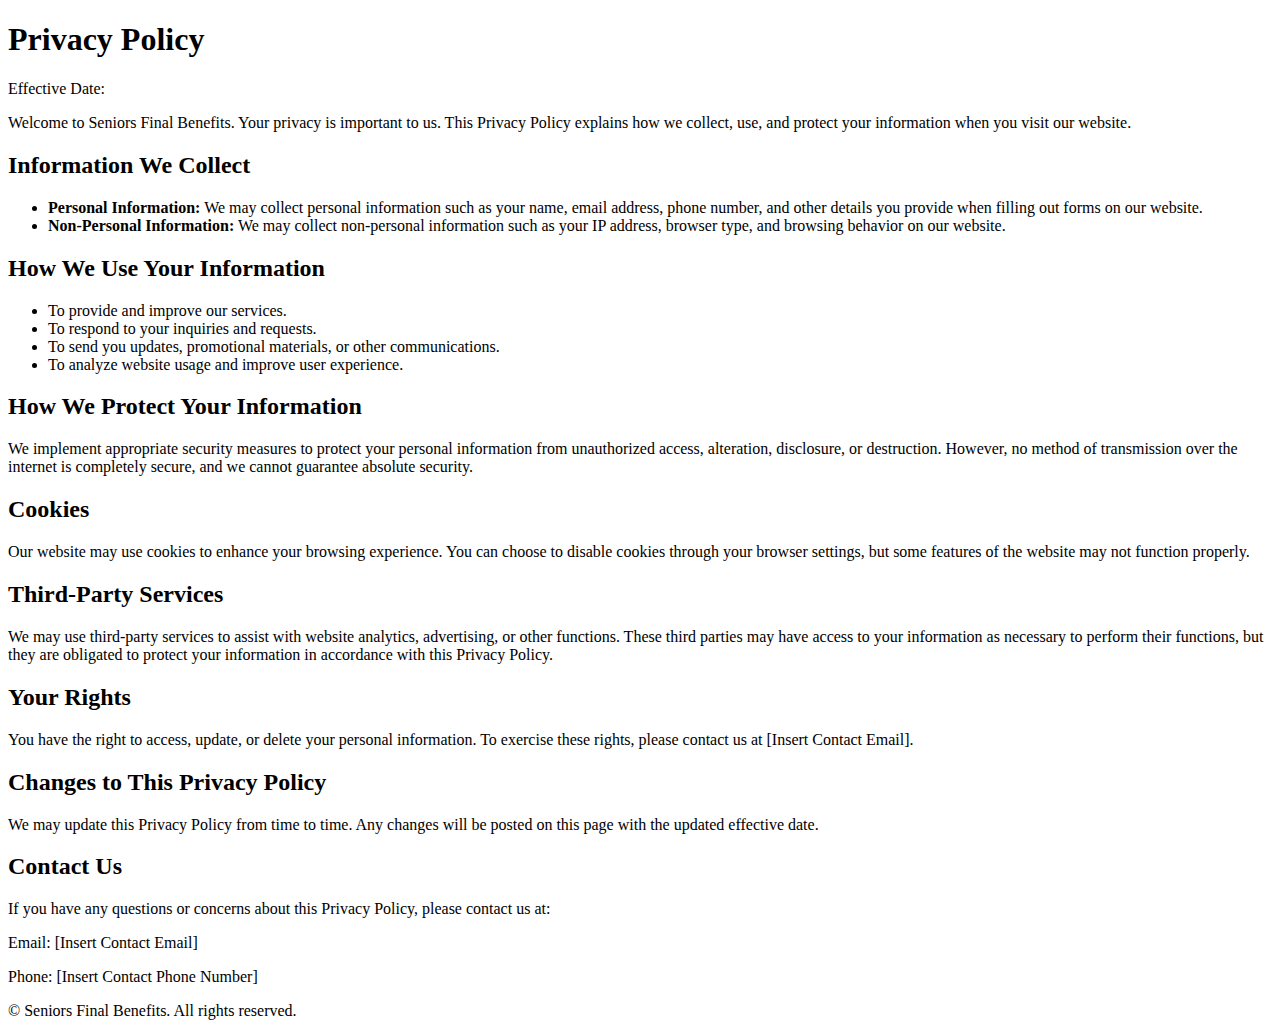
<file: aca/privacy.html>
<!DOCTYPE html>
<html lang="en">
<head>
    <meta charset="UTF-8">
    <meta name="viewport" content="width=device-width, initial-scale=1.0">
    <title>Privacy Policy - Seniors Final Benefits</title>
</head>
<body>
    <header>
        <h1>Privacy Policy</h1>
    </header>
    <main>
        <p>Effective Date: </p>
        <p>Welcome to Seniors Final Benefits. Your privacy is important to us. This Privacy Policy explains how we collect, use, and protect your information when you visit our website.</p>
        
        <h2>Information We Collect</h2>
        <ul>
            <li><strong>Personal Information:</strong> We may collect personal information such as your name, email address, phone number, and other details you provide when filling out forms on our website.</li>
            <li><strong>Non-Personal Information:</strong> We may collect non-personal information such as your IP address, browser type, and browsing behavior on our website.</li>
        </ul>

        <h2>How We Use Your Information</h2>
        <ul>
            <li>To provide and improve our services.</li>
            <li>To respond to your inquiries and requests.</li>
            <li>To send you updates, promotional materials, or other communications.</li>
            <li>To analyze website usage and improve user experience.</li>
        </ul>

        <h2>How We Protect Your Information</h2>
        <p>We implement appropriate security measures to protect your personal information from unauthorized access, alteration, disclosure, or destruction. However, no method of transmission over the internet is completely secure, and we cannot guarantee absolute security.</p>

        <h2>Cookies</h2>
        <p>Our website may use cookies to enhance your browsing experience. You can choose to disable cookies through your browser settings, but some features of the website may not function properly.</p>

        <h2>Third-Party Services</h2>
        <p>We may use third-party services to assist with website analytics, advertising, or other functions. These third parties may have access to your information as necessary to perform their functions, but they are obligated to protect your information in accordance with this Privacy Policy.</p>

        <h2>Your Rights</h2>
        <p>You have the right to access, update, or delete your personal information. To exercise these rights, please contact us at [Insert Contact Email].</p>

        <h2>Changes to This Privacy Policy</h2>
        <p>We may update this Privacy Policy from time to time. Any changes will be posted on this page with the updated effective date.</p>

        <h2>Contact Us</h2>
        <p>If you have any questions or concerns about this Privacy Policy, please contact us at:</p>
        <p>Email: [Insert Contact Email]</p>
        <p>Phone: [Insert Contact Phone Number]</p>
    </main>
    <footer>
        <p>&copy;  Seniors Final Benefits. All rights reserved.</p>
    </footer>
</body>
</html>
</file>
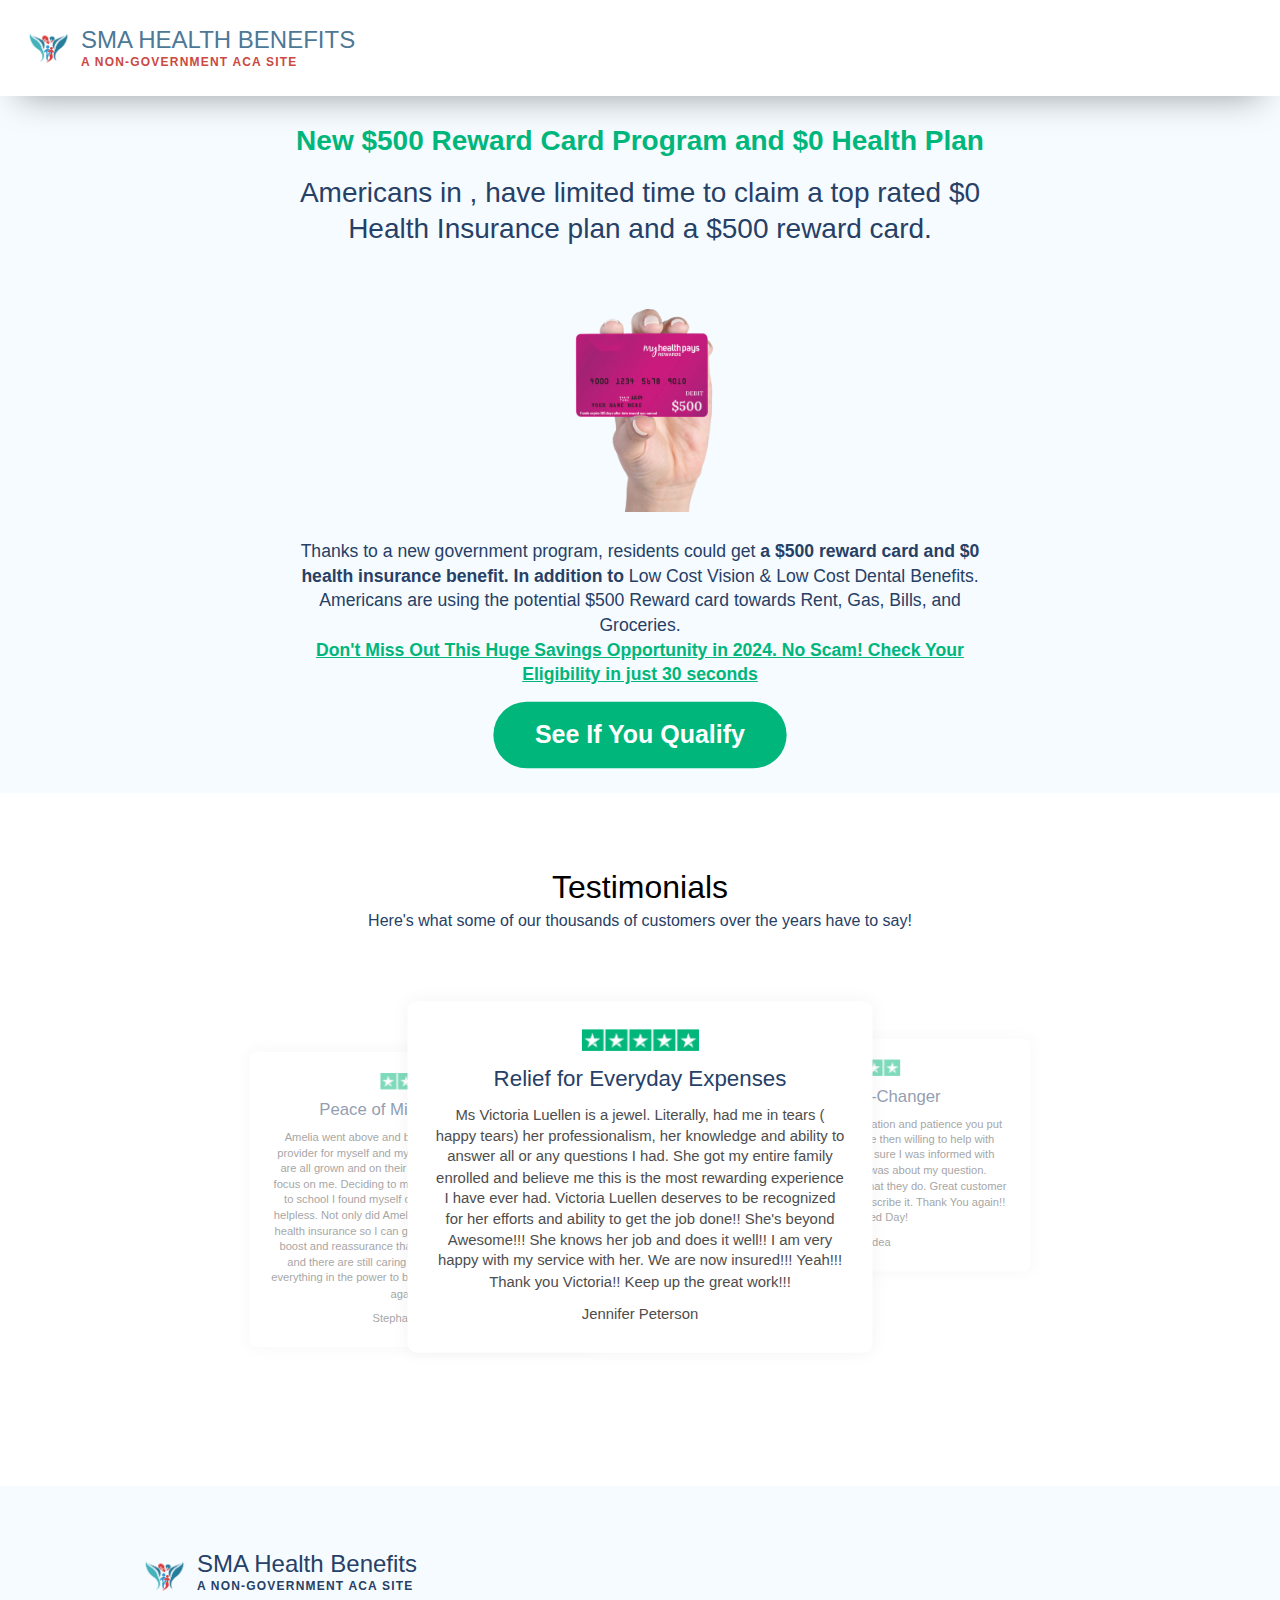
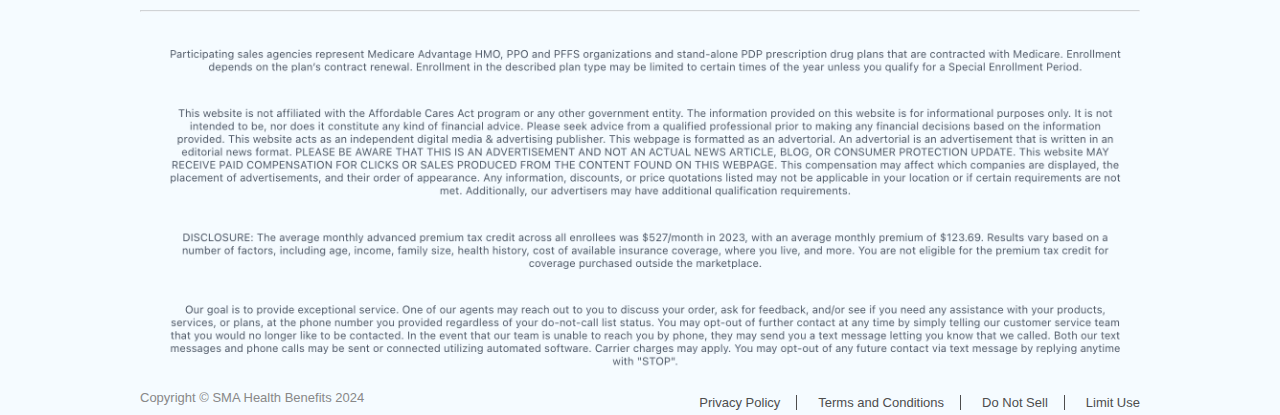
<file: aca/smart.html>
<!DOCTYPE html>
<html lang="en">
<head>
<meta http-equiv="Content-Type" content="text/html; charset=UTF-8">
<meta name="viewport" content="width=device-width, user-scalable=no, initial-scale=1.0, maximum-scale=1.0, minimum-scale=1.0">
<link rel="icon" type="image/png" href="assets/icon.png">
<link rel="stylesheet" href="assets/style.css">
<title>New Government Health Insurance Benefits Program</title>
<!-- Google tag (gtag.js) -->
<script async src="https://www.googletagmanager.com/gtag/js?id=AW-11458370791"></script>
<script>
  window.dataLayer = window.dataLayer || [];
  function gtag(){dataLayer.push(arguments);}
  gtag('js', new Date());

  gtag('config', 'AW-11458370791');
</script>
<script src="https://ajax.googleapis.com/ajax/libs/jquery/3.6.0/jquery.min.js"></script>
<script type="text/javascript">
    $(document).ready(function() {
        // Make a request to ipinfo.io to get the user's location based on their IP address
        $.get("https://ipinfo.io", function(response) {
            var city = response.city;
            var state = response.region;

            // Update the location in the HTML
            $(".location-city").text(city);
            $(".location-state").text(state);
        }, "jsonp");
    });
</script>
<script src="https://ajax.googleapis.com/ajax/libs/jquery/3.6.0/jquery.min.js"></script> 
<script type="text/javascript">      
  var mins = 5;  //Set the number of minutes you need
    var secs = mins * 60;
    var currentSeconds = 0;
    var currentMinutes = 0;
    setTimeout('Decrement()',1000);

    function Decrement() {
        currentMinutes = Math.floor(secs / 60);
        currentSeconds = secs % 60;
        if(currentSeconds <= 9) currentSeconds = "0" + currentSeconds;
        secs--;
        document.getElementById("timer2").innerHTML =  currentMinutes + ":" + currentSeconds ; 
        if(secs !== -1) setTimeout('Decrement()',1000);}
</script>
<link rel="stylesheet" href="https://cdnjs.cloudflare.com/ajax/libs/font-awesome/6.4.2/css/all.min.css" integrity="sha512-z3gLpd7yknf1YoNbCzqRKc4qyor8gaKU1qmn+CShxbuBusANI9QpRohGBreCFkKxLhei6S9CQXFEbbKuqLg0DA==" crossorigin="anonymous" referrerpolicy="no-referrer" />	
<script src="https://trackdrive.com/assets/trackdrive-optimizer.js"></script>
<!-- Google Tag Manager -->
<script>(function(w,d,s,l,i){w[l]=w[l]||[];w[l].push({'gtm.start':
  new Date().getTime(),event:'gtm.js'});var f=d.getElementsByTagName(s)[0],
  j=d.createElement(s),dl=l!='dataLayer'?'&l='+l:'';j.async=true;j.src=
  'https://www.googletagmanager.com/gtm.js?id='+i+dl;f.parentNode.insertBefore(j,f);
  })(window,document,'script','dataLayer','GTM-T7T4HR4R');</script>
  <!-- End Google Tag Manager -->
  <script>
    (function() {
      var script = document.createElement('script');
      script.type = 'text/javascript';
      script.async = true;
      script.src = 'https://dist.routingapi.com/jsapi/v1/retreaver.min.js';
      script.onload = function() {
        Retreaver.configure({
          host: "api.routingapi.com",
          prefix: "https"
        });
      };
      document.head.appendChild(script);
    })();
    </script>
</head>
<body>
	<script>
  (function(a,t,c,l,o,u,d){a['_genesysJourneySdk']=o;a[o]=a[o]||function(){
  (a[o].q=a[o].q||[]).push(arguments)},a[o].l=1*new Date();u=t.createElement(c),
  d=t.getElementsByTagName(c)[0];u.async=1;u.src=l;u.charset='utf-8';d.parentNode.insertBefore(u,d)
  })(window, document, 'script', 'https://apps.usw2.pure.cloud/journey/sdk/js/web/v1/ac.js', 'ac');
  ac('init', '4887627e-b8fc-46b5-bc61-67fd778d7c9a', { region: 'usw2' });
  ac('pageview');
</script>
  <script>
    let src = 'https://qltw6.ttrk.io/track.js';
let query = new URLSearchParams(window.location.search);

let cmpid = query.get('rtkcmpid') || query.get('cmpid');

if (cmpid) {
    let script = document.createElement('script');
    script.src = `${src}?rtkcmpid=${cmpid}`;
    document.body.appendChild(script);
}
  </script>
  <!-- Google Tag Manager (noscript) -->
<noscript><iframe src="https://www.googletagmanager.com/ns.html?id=GTM-T7T4HR4R"
  height="0" width="0" style="display:none;visibility:hidden"></iframe></noscript>
  <!-- End Google Tag Manager (noscript) -->
<div id="root">
  <div>
    <div class="navbar blue bg-white">
      <nav>
        <div class="logoholder">
          <div class="logo"><img src="assets/logo.png" alt="logo">
            <div class="sitename">
           <h1 class="" style="color: #4d7896">SMA HEALTH BENEFITS</h1>
              <h2 class="" style="color:#CB4943">A NON-GOVERNMENT ACA SITE</h2>
            </div>
          </div>
        </div>
      </nav>  
    </div>
    <div class="hero-section bg-skyblue">
     
      <div class="container mid-content">
        <div class="row">
          <div class="heading text-align-center col">
            <h1 class="blue blue" style="color: #00b67a">
              <p><b>New $500 Reward Card Program and $0 Health Plan</b></p>
            </h1>
            <h2 class="blue blue">
            <p>Americans in <b><span class="location-city"></span></b>, <b><span class="location-state"> </span></b> have <b>limited time to claim a top rated </b><b>$0 Health Insurance plan and a $500 reward card.</b></p>

            </h2>
            <div class="justify-content-center">
              <div class="col-auto">
                <img src="assets/card.png" class="img-fluid" alt="Responsive image" style="max-width: 170px; height: auto; margin: 20px 0;">
              </div>
            </div>
            <div class="paragraph">
              <p class="blue blue">
              </p><p>Thanks to a new government program, <span class="location-state"> </span> residents could get <b>a $500 reward card and $0 health insurance benefit. In addition to </b> Low Cost Vision &amp; Low Cost Dental Benefits.</p> <p>Americans are using the potential $500 Reward card towards Rent, Gas, Bills, and Groceries.</p>
              <p><b><span style="color:rgb(0, 182, 122)"><u>Don't Miss Out This Huge Savings Opportunity in 2024. No Scam! Check Your Eligibility in just 30 seconds</u></span></b></p>
              <p></p>
            </div>
            <div class="button">
              <a href="#" class="start-quiz button-btn bg-lightgreen white">See If You Qualify</a>
            </div>
          </div>
        </div>
      </div>

      <div class="container question-1 quiz-question">
        <div class="row">
          <div class="quiz col">
            <div class="question_container">
              <div class="questions">
                <div class="question_headline blue">
                  <h2>Do you earn under $50,000 a year?</h2>
                </div>
                <div class="question_holder">
                  <div class="question_options">
                    <button class="bg-dark-green white answer-yes">
                      <p>Yes</p>
                    </button>
                    <button class="bg-red white answer-no">
                      <p>No</p>
                    </button>
                  </div>
                </div>
              </div>
            </div>
          </div>
        </div>
      </div>

      <div class="container question-2 quiz-question">
        <div class="row">
          <div class="quiz col">
            <div class="question_container">
              <div class="questions">
                <div class="question_headline blue">
                  <h2>Are You On Medicare Or Medicaid?</h2>
                </div>
                <div class="question_holder">
                  <div class="question_options">
                    <button class="bg-dark-green white yes-medicare">
                      <p>Yes</p>
                    </button>
                    <button class="bg-dark-green white no-medicare">
                      <p>No</p>
                    </button>
                  </div>
                </div>
              </div>
            </div>
          </div>
        </div>
      </div>

      <div class="container question-3 quiz-question">
        <div class="row">
          <div class="quiz col">
            <div class="question_container">
              <div class="questions">
                <div class="question_headline blue">
                  <h2>Are you on Medicare Parts A or B?</h2>
                </div>
                <div class="question_holder">
                  <div class="question_options">
                    <button class="bg-dark-green white yes-parts-ab">
                      <p>Yes</p>
                    </button>
                    <button class="bg-dark-green white no-parts-ab">
                      <p>No</p>
                    </button>
                  </div>
                </div>
              </div>
            </div>
          </div>
        </div>
      </div>

      <div class="container final-medicare-advantage quiz-result">
        <div class="row">
          <div class="quiz col">
            <div class="qualified">
              <div class="greatnews">
                <h5>Great News! 🎉</h5>
                <p>Although you aren't qualified for a $0 Health Plan and a $500 Spending Card through ACA Insurance, you may be eligible for a Medicare Advantage Plan!</p>
                <p>Call the number below to be connected with a licensed sales agent to check your eligibility to enroll and learn more about these plan options:</p>
                <a id="numberpool" href="tel:+" class="quiz-navbar-btn" style="background-color: darkgreen; color: #ffffff;">
                  <i class="fa-solid fa-phone"></i> <span id="retreaver-number">Loading...</span>
                </a>
              </div>
            </div>
          </div>
        </div>
      </div>

      <div class="container final-clinical-trials quiz-result">
        <div class="row">
            <div class="quiz col">
                <div class="qualified">
                    <div class="greatnews">
                        <h5>Unfortunately, you do not qualify for an ACA subsidy</h5>
                        <p>However this new program helps you get loans ranging from $100 to $30,000 quickly!</p>
                        <p>Click the button below to learn more:</p>
                        <a href="https://www.oneloanplace.com/streamline-apply-form?affcid=1718&subid={comma-seperated-subid-list}&clickId={xxx}&zip={zip}&firstname={fname}&lastname={lname}&email={email}" class="quiz-navbar-btn" style="background-color: darkgreen; color: #ffffff;">
                            See if you qualify!
                        </a>
                        
                    </div>
                </div>
            </div>
        </div>
    </div>

      <div class="container loading">
        <div class="row">
          <div class="quiz col">
            <div class="results qualified"> <img src="assets/loading.gif" alt="" class="loading-gif">
              <p class="result1">Reviewing your answer</p>
              <p class="result2">Searching your state coverage</p>
              <p class="result3">Confirming eligibility</p>
            </div>
          </div>
        </div>
      </div>
      <div class="container final-success">
        <div class="row">
          <div class="quiz col">
            <div class="qualified">
              <div class="greatnews">
                <div>
                  <h5>Congratulations!</h5>
                  <h2><b>You May Qualify</b></h2>
                  <p>Act quickly before time runs out</p>
                  <hr>
                  <p></p>
                  <p>Your spot is being reserved before it expires. Tap below to speak to an expert:</p>
					<p>By clicking below, I agree to the <a href="https://www.seniorsfinalbenefits.com/privacy.html" style="display: inline;background: none;color: #274066;font-size: 14px;">Terms &amp; Conditions</a> and <a href="https://www.seniorsfinalbenefits.com/privacy.html" style="display: inline;background: none;color: #274066;font-size: 14px;">Privacy Policy</a>.</p>
                </div>
                <a href="tel:+18449340565" class="quiz-navbar-btn" style="background-color: darkgreen; color: #ffffff;">
                  <i class="fa-solid fa-phone"></i> (844) 934 0565
              </a>
                <h3>Your spot is being held for <span id="timer">5:00</span></h3>
              </div>
            </div>
          </div>
        </div>
      </div>
      <div class="container final-sorry">
        <div class="row">
          <div class="quiz col">
            <div class="qualified">
              <div class="greatnews">
                <div>
                  <h5>Congratulations!</h5>
                  <h2><b>You May Qualify</b></h2>
                  <p>Act quickly before time runs out</p>
                  <hr>
                  <p></p>
                  <p>Your spot is being reserved before it expires. Tap below to speak to an expert:</p>
					<p>By clicking below, I agree to the <a href="https://www.seniorsfinalbenefits.com/privacy.html" style="display: inline;background: none;color: #274066;font-size: 14px;">Terms &amp; Conditions</a> and <a href="https://www.seniorsfinalbenefits.com/privacy.html" style="display: inline;background: none;color: #274066;font-size: 14px;">Privacy Policy</a>.</p>
                </div>
                <a id="numberpool" href="" class="quiz-navbar-btn" style="background-color: darkgreen; color: #ffffff;">
                  <i class="fa-solid fa-phone"></i> 
              </a>
                <h3>Your spot is being held for <span id="timer2">5:00</span></h3>
              </div>
            </div>
          </div>
        </div>
      </div>
    </div>
    <div class="main  bg-white">
      <div class="container">
        <div class="row">
          <div class="rating col text-align-center">
            <div class="rating-head ">
              <div class="rating-headline black">
                <p>Testimonials</p>
              </div>
              <div class="rating-paragraph blue">
                <p>Here's what some of our thousands of customers over the years have to say!</p>
              </div>
            </div>
            <div class="rating-card-holder">
              <div style="width: 100%; height: 100%; position: relative;">
                <section id="main-slider">
                  <ul class="carousel">
                    <li class="items main-pos custom-li" id="1">
                      <div class="rating-card bg-white text-align-center"><img src="assets/5star.svg" alt="5 star">
                        <div class="blue rating-headline">Relief for Everyday Expenses</div>
                        <div class="gray rating-paragraph">Ms Victoria Luellen is a jewel. Literally, had me in tears ( happy tears) her professionalism, her knowledge and ability to answer all or any questions I had. She got my entire family enrolled and believe me this is the most rewarding experience I have ever had. Victoria Luellen deserves to be recognized for her efforts and ability to get the job done!! She's beyond Awesome!!! She knows her job and does it well!! I am very happy with my service with her. We are now insured!!! Yeah!!! Thank you Victoria!! Keep up the great work!!!
                        </div>
                        <div class="gray rating-paragraph">Jennifer Peterson</div>
                      </div>
                    </li>
                    <li class="items right-pos custom-li" id="2">
                      <div class="rating-card bg-white text-align-center"><img src="assets/5star.svg" alt="5 star">
                        <div class="blue rating-headline">A Real Game-Changer</div>
                        <div class="gray rating-paragraph">Thank You Lou Ann for the dedication and patience you put into your service. She was more then willing to help with every question I had and made sure I was informed with every single little detail there was about my question. Someone who genuinely loves what they do. Great customer service wouldn't even begin to describe it. Thank You again!! Have a Blessed Day!
                          </div>
                        <div class="gray rating-paragraph">Robert Rodea</div>
                      </div>
                    </li>
                    <li class="items left-pos custom-li" id="3">
                      <div class="rating-card bg-white text-align-center"><img src="assets/5star.svg" alt="5 star">
                        <div class="blue rating-headline">Peace of Mind for Expenses</div>
                        <div class="gray rating-paragraph">Amelia went above and beyond today. I've been the sole provider for myself and my 3 children. Now that my children are all grown and on their own, I was finally able to try and focus on me. Deciding to make a career change and go back to school I found myself out without work, and almost felt helpless. Not only did Amelia help me get qualified to receive health insurance so I can get to the doctor, she gave me that boost and reassurance that everything was going to be ok, and there are still caring people in this world that will do everything in the power to be the best at their job!!! Thank you again Amelia.
                          </div>
                        <div class="gray rating-paragraph">Stephanie Escobedo</div>
                      </div>
                    </li>
                  </ul>
                </section>
              </div>
            </div>
            
          </div>
        </div>
      </div>
    </div>
    <footer class="footer lightgray bg-skyblue">
      <div class="container">
        <div class="row">
          <div class="logoholder col">
            <div class="logo blue"><img src="assets/logo.png" alt="logo">
              <div class="sitename">
                <h1 class="blue">SMA Health Benefits</h1>
                <h2 class="blue">A NON-GOVERNMENT ACA SITE</h2>
              </div>
            </div>
            <hr class="horizontal">
          </div>
          <div class="discalimer col lightgray"><small>
            <div>
              <img class="dis-responsive-des" src="./assets/dis-des.png">
              <img class="dis-responsive-mob" src="./assets/dis-des.png"> 
            </div>
            </small></div>
          <div class="footer-links color-dark-grey col">
            <div class="copyright">
              <div class="font-13 lightgray">Copyright © SMA Health Benefits 2024</div>
            </div>
            <div class="policylink">
              <ul>
                <li class="font-13"><a class="gray" target="_blank" href="https://www.seniorsfinalbenefits.com/privacy.html">Privacy Policy</a></li>
                <li class="font-13"><a class="gray" target="_blank" href="https://smahealthbenefits.com/terms.html">Terms and Conditions</a></li>
                <li class="font-13"><a class="gray" target="_blank" href="https://smahealthbenefits.com/do-not-sell.html">Do Not Sell</a></li>
                <li class="font-13"><a class="gray" target="_blank" href="https://smahealthbenefits.com/limit-use.html">Limit Use</a></li>
              </ul>
            </div>
          </div>
        </div>
      </div>
    </footer>
    <div id="block-1" class="fomo"><img src="assets/u-1.png" class="product_image">
      <div class="wrapper">
        <div class="buyer"><span class="user_name">Velia E. Dunn</span> from <span class="location">Bells, TN</span> Qualified For $<span class="amount">500</span> Rewards Card.</div>
        <div class="time"><span class="number">30</span><span class="type"> minutes</span> ago</div>
      </div>
    </div>
    <div id="block-2" class="fomo"><img src="assets/u-2.png" class="product_image">
      <div class="wrapper">
        <div class="buyer"><span class="user_name">Mary T. Pritts</span> from <span class="location">El Campo, TX</span> Qualified For $<span class="amount">500</span> Rewards Card.</div>
        <div class="time"><span class="number">7</span><span class="type"> minutes</span> ago</div>
      </div>
    </div>
    <div id="block-3" class="fomo"><img src="assets/u-3.png" class="product_image">
      <div class="wrapper">
        <div class="buyer"><span class="user_name">Paul N. Parsons</span> from <span class="location">Arkansas City, KS</span> Qualified For $<span class="amount">500</span> Rewards Card.</div>
        <div class="time"><span class="number">30</span><span class="type"> minutes</span> ago</div>
      </div>
    </div>
    <div id="block-4" class="fomo"><img src="assets/u-4.png" class="product_image">
      <div class="wrapper">
        <div class="buyer"><span class="user_name">Peter M. Galles</span> from <span class="location">Hilliard, OH</span> Qualified For $<span class="amount">500</span> Rewards Card.</div>
        <div class="time"><span class="number">45</span><span class="type"> seconds</span> ago</div>
      </div>
    </div>
    <div id="block-5" class="fomo"><img src="assets/u-5.png" class="product_image">
      <div class="wrapper">
        <div class="buyer"><span class="user_name">Wanda D. Petersen</span> from <span class="location">Wichita, KS</span> Qualified For $<span class="amount">500</span> Rewards Card.</div>
        <div class="time"><span class="number">17</span><span class="type"> minutes</span> ago</div>
      </div>
    </div>
    <div id="block-6" class="fomo"><img src="assets/u-1.png" class="product_image">
      <div class="wrapper">
        <div class="buyer"><span class="user_name">Velia E. Dunn</span> from <span class="location">Bells, TN</span> Qualified For $<span class="amount">500</span> Rewards Card.</div>
        <div class="time"><span class="number">30</span><span class="type"> minutes</span> ago</div>
      </div>
    </div>
    <div id="block-7" class="fomo"><img src="assets/u-2.png" class="product_image">
      <div class="wrapper">
        <div class="buyer"><span class="user_name">Mary T. Pritts</span> from <span class="location">El Campo, TX</span> Qualified For $<span class="amount">500</span> Rewards Card.</div>
        <div class="time"><span class="number">7</span><span class="type"> minutes</span> ago</div>
      </div>
    </div>
    <div id="block-8" class="fomo"><img src="assets/u-3.png" class="product_image">
      <div class="wrapper">
        <div class="buyer"><span class="user_name">Paul N. Parsons</span> from <span class="location">Arkansas City, KS</span> Qualified For $<span class="amount">500</span> Rewards Card.</div>
        <div class="time"><span class="number">30</span><span class="type"> minutes</span> ago</div>
      </div>
    </div>
    <div id="block-9" class="fomo"><img src="assets/u-4.png" class="product_image">
      <div class="wrapper">
        <div class="buyer"><span class="user_name">Peter M. Galles</span> from <span class="location">Hilliard, OH</span> Qualified For $<span class="amount">500</span> Rewards Card.</div>
        <div class="time"><span class="number">45</span><span class="type"> seconds</span> ago</div>
      </div>
    </div>
    <div id="block-10" class="fomo"><img src="assets/u-5.png" class="product_image">
      <div class="wrapper">
        <div class="buyer"><span class="user_name">Wanda D. Petersen</span> from <span class="location">Wichita, KS</span> Qualified For $<span class="amount">500</span> Rewards Card.</div>
        <div class="time"><span class="number">17</span><span class="type"> minutes</span> ago</div>
      </div>
    </div>
  </div>
</div>
<script>
	$(document).ready(function() {
    function showAndHide() {
        // Hide all blocks
        for (var i = 1; i <= 10; i++) {
            $('#block-' + i).hide();
        }

        // Generate a random block number between 1 and 10
        var blockNumber = Math.floor(Math.random() * 10) + 1;

        // Show the randomly selected block
        $('#block-' + blockNumber).fadeIn(500);

        // Hide the block after 5 seconds
        setTimeout(function() {
            $('#block-' + blockNumber).fadeOut(500);
        }, 5000);
    }

    // Call the function every 10 seconds (5 seconds to show, 5 seconds to hide)
    setInterval(showAndHide, 10000);
});
	</script> 
<script>
          
    $(document).ready(function(){
	  $(".start-quiz").click(function(){
        $(".mid-content").fadeOut(0);
        $(".question-1").fadeIn(500);
      });
	  $(".answer-yes, .answer-no").click(function(){
        $(".question-1").fadeOut(0);
        $(".question-2").fadeIn(500);
      });
	  $(".yes-medicare").click(function(){
        $(".question-2").fadeOut(0);
        $(".question-3").fadeIn(500);
      });
	  $(".no-medicare").click(function(){
        $(".question-2").fadeOut(0);
        $(".loading").fadeIn();
		setTimeout(function(){$(".result1").fadeIn(1000);},1000);
		setTimeout(function(){$(".result2").fadeIn(1000);},1500);
		setTimeout(function(){$(".result3").fadeIn(1000);},2000);
		setTimeout(function(){$(".loading").fadeOut(500);},2500);
		setTimeout(function(){
		  $(".final-success").fadeIn(500);
		  // Set timeout for redirect after 6 seconds
		  setTimeout(redirectToOfferWall, 180000);
		},3000);
      });
	  $(".yes-parts-ab").click(function(){
        $(".question-3").fadeOut(0);
        $(".final-medicare-advantage").fadeIn(500, function() {
      requestRetreaverNumber();
    });
        // Set timeout for redirect after 6 seconds
        setTimeout(redirectToOfferWall, 18000);
      });
	  $(".no-parts-ab").click(function(){
        $(".question-3").fadeOut(0);
        $(".final-clinical-trials").fadeIn(500);
        // Set timeout for redirect after 6 seconds
        setTimeout(redirectToOfferWall, 20000);
      });
	});
  function getUrlParam(name) {
  var results = new RegExp('[\?&]' + name + '=([^&#]*)').exec(window.location.href);
  if (results == null) {
    return null;
  }
  return decodeURI(results[1]) || 0;
}

const hoistRetreaverNumber = (number) => {
  console.log(number);
  number.add_tags({'redtrack_click_id': window.rtkClickID});
  number.add_tags({'caller_zip': localStorage.getItem("caller_zip")});
  number.add_tags({'publisher_id': getUrlParam("affid")});

  console.log(number.get());
  let numberPool = document.getElementById("numberpool");
  let retreaver_number = document.getElementById("retreaver-number");
  if (numberPool && retreaver_number) {
    numberPool.href = `tel:${number.get().number}`;
    retreaver_number.textContent = number.get().formatted_number;
  } else {
    console.error("Element with id 'numberpool' or 'retreaver-number' not found");
  }
}

function requestRetreaverNumber() {
  if (typeof Retreaver !== 'undefined' && typeof Retreaver.Campaign !== 'undefined') {
    new Retreaver.Campaign({ campaign_key: 'bd376b8fa8c3c1efae7dfc8e19bb179e' }).request_number({}, hoistRetreaverNumber);
  } else {
    console.error("Retreaver or Retreaver.Campaign is not defined");
  }
}

  </script> 
<script>
	//slideshow style interval
var autoSwap = setInterval( swap,3500);

//pause slideshow and reinstantiate on mouseout
$('ul, span').hover(
  function () {
    clearInterval(autoSwap);
}, 
  function () {
   autoSwap = setInterval( swap,3500);
});

//global variables
var items = [];
var startItem = 1;
var position = 0;
var itemCount = $('.carousel li.items').length;
var leftpos = itemCount;
var resetCount = itemCount;

//unused: gather text inside items class
$('li.items').each(function(index) {
    items[index] = $(this).text();
});

//swap images function
function swap(action) {
  var direction = action;
  
  //moving carousel backwards
  if(direction == 'counter-clockwise') {
    var leftitem = $('.left-pos').attr('id') - 1;
    if(leftitem == 0) {
      leftitem = itemCount;
    }
    
    $('.right-pos').removeClass('right-pos').addClass('back-pos');
    $('.main-pos').removeClass('main-pos').addClass('right-pos');
    $('.left-pos').removeClass('left-pos').addClass('main-pos');
    $('#'+leftitem+'').removeClass('back-pos').addClass('left-pos');
    
    startItem--;
    if(startItem < 1) {
      startItem = itemCount;
    }
  }
  
  //moving carousel forward
  if(direction == 'clockwise' || direction == '' || direction == null ) {
    function pos(positionvalue) {
      if(positionvalue != 'leftposition') {
        //increment image list id
        position++;
        
        //if final result is greater than image count, reset position.
        if((startItem+position) > resetCount) {
          position = 1-startItem;
        }
      }
    
      //setting the left positioned item
      if(positionvalue == 'leftposition') {
        //left positioned image should always be one left than main positioned image.
        position = startItem - 1;
      
        //reset last image in list to left position if first image is in main position
        if(position < 1) {
          position = itemCount;
        }
      }
   
      return position;
    }  
  
   $('#'+ startItem +'').removeClass('main-pos').addClass('left-pos');
   $('#'+ (startItem+pos()) +'').removeClass('right-pos').addClass('main-pos');
//   $('#'+ (startItem+pos()) +'').removeClass('back-pos').addClass('right-pos');
   $('#'+ pos('leftposition') +'').removeClass('left-pos').addClass('right-pos');

    startItem++;
    position=0;
    if(startItem > itemCount) {
      startItem = 1;
    }
  }
}

//next button click function
$('#next').click(function() {
  swap('clockwise');
});

//prev button click function
$('#prev').click(function() {
  swap('counter-clockwise');
});

//if any visible items are clicked
$('li').click(function() {
  if($(this).attr('class') == 'items left-pos') {
     swap('counter-clockwise'); 
  }
  else {
    swap('clockwise'); 
  }
});
	</script>


<script>
  function waitForRtkClickID(callback, timeout = 5000, interval = 100) {
     const startTime = Date.now();

     const checkCondition = () => {
         if (window.rtkClickID || query.get("redtrack_click_id")) {
             callback();
         } else if (Date.now() - startTime < timeout) {
             setTimeout(checkCondition, interval);
         } else {
             console.log("Timeout waiting for rtkClickID");
             callback(); // Call the callback even if rtkClickID isn't set after the timeout
         }
     };

     checkCondition();
 }

 function executeTrackdrive() {
     var query = new URLSearchParams(window.location.search);
     var tokens = {
         call_type: "lander",
         redtrack_click_id: window.rtkClickID,
         sub10: "0_healthcare & 500_card",
         lander: window.location.href.split('//')[1]

     };
     window.Trackdrive.Optimizer.replace_all({offer_token: "754a9936801e8ff256925b58a748521e", tokens: tokens}, [
         ['(844) 934 0565', 'human_number'],
         ['+18449340565', 'plain_number']
     ]);
 }

 waitForRtkClickID(executeTrackdrive);

 </script>


<script>
  document.querySelectorAll("[href*=tel]").forEach(function(x){
      x.addEventListener("click",function(){
          gtag('event', 'conversion', {'send_to': 'AW-11458370791/SQiuCOvvp7UZEOe549cq'});
      })
  })
  </script>

  <script>
    // Add this function near the top of your script section
    function redirectToOfferWall() {
      window.location.href = "https://offers.healthbenefitsnow.org/";
    }
  </script>
</body>
</html>
</file>
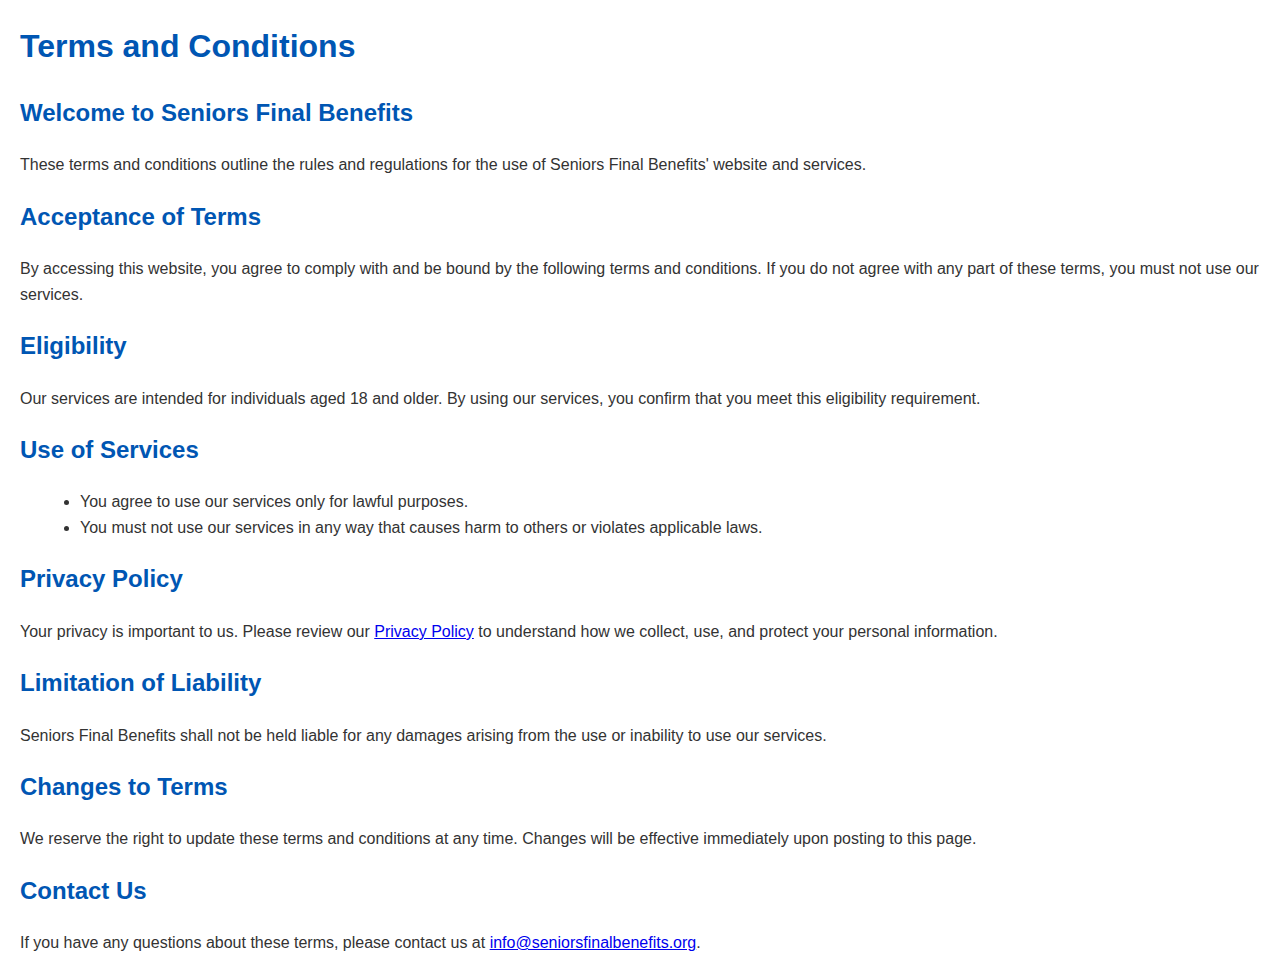
<file: aca/terms.html>
<!DOCTYPE html>
<html lang="en">
<head>
    <meta charset="UTF-8">
    <meta name="viewport" content="width=device-width, initial-scale=1.0">
    <title>Terms and Conditions - Seniors Final Benefits</title>
    <style>
        body {
            font-family: Arial, sans-serif;
            line-height: 1.6;
            margin: 20px;
            color: #333;
        }
        h1, h2 {
            color: #0056b3;
        }
        ul {
            margin-left: 20px;
        }
    </style>
</head>
<body>
    <h1>Terms and Conditions</h1>
    <h2>Welcome to Seniors Final Benefits</h2>
    <p>These terms and conditions outline the rules and regulations for the use of Seniors Final Benefits' website and services.</p>

    <h2>Acceptance of Terms</h2>
    <p>By accessing this website, you agree to comply with and be bound by the following terms and conditions. If you do not agree with any part of these terms, you must not use our services.</p>

    <h2>Eligibility</h2>
    <p>Our services are intended for individuals aged 18 and older. By using our services, you confirm that you meet this eligibility requirement.</p>

    <h2>Use of Services</h2>
    <ul>
        <li>You agree to use our services only for lawful purposes.</li>
        <li>You must not use our services in any way that causes harm to others or violates applicable laws.</li>
    </ul>

    <h2>Privacy Policy</h2>
    <p>Your privacy is important to us. Please review our <a href="/privacy-policy.html">Privacy Policy</a> to understand how we collect, use, and protect your personal information.</p>

    <h2>Limitation of Liability</h2>
    <p>Seniors Final Benefits shall not be held liable for any damages arising from the use or inability to use our services.</p>

    <h2>Changes to Terms</h2>
    <p>We reserve the right to update these terms and conditions at any time. Changes will be effective immediately upon posting to this page.</p>

    <h2>Contact Us</h2>
    <p>If you have any questions about these terms, please contact us at <a href="mailto:info@seniorsfinalbenefits.org">info@seniorsfinalbenefits.org</a>.</p>
</body>
</html>
</file>
<file: aca/assets/style.css>
:root {
--blue: #274066;
--yellow: #FFE300;
--red: #D01B34;
--skyblue: #F5FBFF;
--lightgreen:#00B67A;
--gray:#4D4D4D;
--white: #FFFFFF;
--black: #000000;
--lightgray: #888888;
--pastelgray: #E7E7E7
}
*, :after, :before {
	box-sizing: border-box;
	margin: 0;
	padding: 0
}
.blue {
	color: var(--blue)
}
.bg-blue {
	background-color: var(--blue)
}
.yellow {
	color: var(--yellow)
}
.bg-yellow {
	background-color: var(--yellow)
}
.red {
	color: var(--red)
}
.bg-red {
	background-color: var(--red)
}
.skyblue {
	color: var(--skyblue)
}
.bg-skyblue {
	background-color: var(--skyblue)
}
.lightgreen {
	color: var(--lightgreen)
}
.bg-lightgreen {
	background-color: var(--lightgreen)
}
.gray {
	color: var(--gray)
}
.bg-gray {
	background-color: var(--gray)
}
.white {
	color: var(--white)
}
.bg-white {
	background-color: var(--white)
}
.black {
	color: var(--black)
}
.bg-black {
	background-color: var(--black)
}
.gray {
	color: var(--gray)
}
.bg-gray {
	background-color: var(--gray)
}
.lightgray {
	color: var(--lightgray)
}
.bg-lightgray {
	background-color: var(--lightgray)
}
.pastelgray {
	color: var(--pastelgray)
}
.bg-pastelgray {
	background-color: var(--pastelgray)
}
.mb-1 {
	margin-bottom: 1rem
}
body {
	color: var(--blue);
	font-family: -apple-system, BlinkMacSystemFont, Segoe UI, Roboto, Oxygen, Ubuntu, Cantarell, Fira Sans, Droid Sans, Helvetica Neue, sans-serif;
	font-size: 1.125rem;
	line-height: 1.4;
	margin: 0
}
img {
	max-width: 100%
}
h1, h2, h3, h4, h5, h6 {
	margin-top: 0;
	margin-bottom: .5rem;
	font-weight: 500;
	line-height: 1.2
}
a {
	text-decoration: none
}
.strong {
	font-weight: bold
}
.text-align-center {
	text-align: center
}
.text-align-left {
	text-align: left
}
.text-align-right {
	text-align: right
}
.container {
	max-width: 100%;
	padding-right: 1.5rem;
	padding-left: 1.5rem;
	margin-right: auto;
	margin-left: auto
}
.container .row {
	display: flex;
	flex-wrap: wrap;
	margin-right: -0.75rem;
	margin-left: -0.75rem
}
.container .row .col {
	flex: 0 0 auto;
	padding-right: .75rem;
	padding-left: .75rem
}
.btn-small {
	width: 100%
}

@media(min-width: 768px) {
.btn-small {
	width: 49.99%
}
.quiz-question, .quiz-result, .question-1, .question-2, .question-3, .final-sorry, .final-success, .loading, .result2, .result3 {
  display: none;
}

}

@media(min-width: 992px) {
.btn-small {
	width: 24.99%
}
}
.btn-medium {
	width: 100%
}

@media(min-width: 768px) {
.btn-medium {
	width: 49.99%
}
}

@media(min-width: 992px) {
.btn-medium {
	width: 32.99%
}
}
.btn-large {
	width: 100%
}

@media(min-width: 768px) {
.btn-large {
	width: 49.99%
}
}
.btn-extra-large {
	width: 100%
}

@media(min-width: 517px) {
.container {
	max-width: 500px
}
}

@media(min-width: 768px) {
.container {
	max-width: 720px
}
}

@media(min-width: 992px) {
.container {
	max-width: 960px
}
}

@media(min-width: 1200px) {
.container {
	max-width: 1140px
}
}

@media(min-width: 1400px) {
.container {
	max-width: 1320px
}
}
.navbar{box-shadow:0 1.125rem 2.25rem -1.188rem rgba(0,0,0,.4);position:relative;width:100%;z-index:2;font-size:1.125rem;line-height:1.4}.navbar nav{align-items:center;display:flex;height:5rem;justify-content:space-between;margin:0 auto;max-width:80rem;padding:0 1rem}@media(min-width: 640px){.navbar nav{height:6rem;padding:0 1.5rem}}.navbar nav .logoholder{flex-shrink:0}.navbar nav .logoholder .logo{align-items:center;display:flex}.navbar nav .logoholder .logo img{display:block;height:2.5rem}.navbar nav .logoholder .logo .sitename{display:none;margin:0 .5rem}@media(min-width: 768px){.navbar nav .logoholder .logo .sitename{display:block}}.navbar nav .logoholder .logo .sitename h1{margin:0}@media(min-width: 768px){.navbar nav .logoholder .logo .sitename h1{font-size:1.5rem}}.navbar nav .logoholder .logo .sitename h2{margin:0}@media(min-width: 768px){.navbar nav .logoholder .logo .sitename h2{font-size:.75rem;font-weight:600;letter-spacing:.1em;text-transform:uppercase}}.navbar nav a{align-items:center;display:flex;text-decoration:none}.navbar nav a .phone-icon{display:none}@media(min-width: 768px){.navbar nav a .phone-icon{display:block}.navbar nav a .phone-icon img{height:2.5rem;width:2.5rem}}.navbar nav a .phone-number-holder{align-items:flex-start;display:flex;flex-direction:column;margin:0 .5rem}.navbar nav a .phone-number-holder .text-phone-number{font-size:.75rem;font-weight:600;letter-spacing:.1em;text-transform:uppercase}.navbar nav a .phone-number-holder .toll-free-number-holder{align-items:center;display:flex;position:relative}.navbar nav a .phone-number-holder .toll-free-number-holder .available-blinker{border-radius:624.938rem;display:block;height:.5rem;margin-right:.625rem;width:.5rem}@media(min-width: 768px){.navbar nav a .phone-number-holder .toll-free-number-holder .available-blinker{display:none}}.navbar nav a .phone-number-holder .toll-free-number-holder .toll-free-number{align-items:center;display:flex;font-size:1.25rem;white-space:nowrap}.navbar nav a .phone-number-holder .toll-free-number-holder .toll-free-number .font-bold{font-weight:700;letter-spacing:-0.05em}.navbar nav a .phone-number-holder .toll-free-number-holder .toll-free-number .font-semibold{font-weight:600;margin:0 .25em}
.button:hover{-webkit-transform:scale(1.04);transform:scale(1.04)}.hero-section.bg-img{background-image:url("../images/mainback.f07451c408721b9530e3.png")}.hero-section .container{padding:.67rem}.hero-section .container .row{min-height:60vh;align-items:center}.hero-section .container .row .heading{max-width:100%}@media(min-width: 768px){.hero-section .container .row .heading{max-width:46.875rem;margin-left:auto;margin-right:auto}}.hero-section .container .row .heading h1{font-size:1.5rem;font-weight:600;margin:1rem 0 0}@media(min-width: 768px){.hero-section .container .row .heading h1{font-size:1.75rem;font-weight:500;line-height:2.25rem}}.hero-section .container .row .heading h2{font-size:20px;font-weight:300;line-height:25px;margin:1rem 0}@media(min-width: 768px){.hero-section .container .row .heading h2{font-size:1.75rem;font-weight:300;line-height:2.25rem}}.hero-section .container .row .heading .paragraph{font-size:1rem}@media(min-width: 768px){.hero-section .container .row .heading .paragraph{font-size:1.1rem}}.hero-section .container .row .heading .button{display:inline-block;transition:.3s}.hero-section .container .row .heading .button .button-btn{transform:scale(1.04);border-radius:2.5rem;cursor:pointer;display:block;font-size:1.5rem;font-weight:700;margin:1rem 0;padding:.938rem 2.5rem;transition:.3s;border:none}.hero-section .container .row .heading .carrier-images{max-width:38.75rem;margin:1rem auto;display:flex;flex-wrap:wrap;justify-content:space-around}.hero-section .container .row .heading .carrier-images img{height:3.125rem}
.quiz{width:100%;border-radius:.25rem;padding:2rem;margin:0 auto}@media screen and (min-width: 768px){.quiz{width:46.875rem}}.quiz .question_container{max-width:550px;margin-left:auto;margin-right:auto;text-align:center;text-transform:capitalize}.quiz .question_container .questions .question_headline h2{font-size:1.825rem;line-height:1.2;margin:20px 0;font-weight:bold;margin-top:0 !important}.quiz .question_container .questions .question_holder{max-width:342px;margin:0 auto;display:flex;flex-direction:column}.quiz .question_container .questions .question_holder .question_options button{margin:1rem 0;text-transform:capitalize;border:0;border-radius:.25rem;box-shadow:rgba(0,0,0,.5) 0 .125rem .25rem;width:100%;display:block;text-align:center;padding:1rem;font-weight:bold;font-size:1.2rem;white-space:normal;cursor:pointer}.quiz .question_container .questions .question_holder .question_input form{display:flex;flex-direction:column;gap:1rem}.quiz .question_container .questions .question_holder .question_input form .custominput{height:50px;font-size:16px;border-radius:6px;box-shadow:none;border:1px solid #d3e0e8;padding:12px 14px;display:block;width:100%;line-height:1.42857143;color:#555;background-color:#fff;transition:border-color ease-in-out .15s,box-shadow ease-in-out .15s;apperance:none;margin:auto !important}.quiz .question_container .questions .question_holder .question_input form button{margin:1rem 0;text-transform:capitalize;border:0;border-radius:.25rem;box-shadow:rgba(0,0,0,.5) 0 .125rem .25rem;width:100%;display:block;text-align:center;padding:1rem;font-weight:bold;font-size:1.2rem;white-space:normal;cursor:pointer}.quiz .loading{text-align:center;padding:20px 34px;background-color:#fff;border-top:5px solid #d01b34;font-size:14px;line-height:1.75;font-weight:400;box-shadow:0 0 7px 0 rgba(0,0,0,.2);transition:all .2s ease}.quiz .loading h4{font-weight:bold}.quiz .disqualified{text-align:center;font-size:14px;font-weight:400;padding:20px 34px;border-top:5px solid #d01b34;box-shadow:0 0 7px 0 rgba(0,0,0,.2);background-color:#fff;line-height:1.75;transition:all .2s ease}.quiz .disqualified div p{margin-bottom:1rem;font-weight:500}.quiz .qualified{text-align:center;font-size:14px;font-weight:400;padding:20px 34px;border-top:5px solid #d01b34;box-shadow:0 0 7px 0 rgba(0,0,0,.2);background-color:#fff;line-height:1.75;transition:all .2s ease}.quiz .qualified .greatnews{font-weight:400}.quiz .qualified .greatnews h5{color:#000;font-size:1.8rem;line-height:2.5rem;margin:.5em 0;font-weight:bold}.quiz .qualified .greatnews p{margin-bottom:1rem;font-weight:500}.quiz .qualified .greatnews a{display:block;width:100%;padding:15px 0;margin-bottom:1.125rem;border-radius:3px;text-align:center;background-color:#d01b34;border-color:rgba(0,0,0,0);color:#fff;font-weight:700;font-size:1.5rem;text-decoration:none;cursor:pointer}.quiz .qualified .greatnews h3{font-weight:bold}
.font-13{font-size:.8125rem;line-height:1.0625rem}.footer{padding-top:2rem}@media(min-width: 768px){.footer{padding-top:4rem}}.footer .container .row{max-width:64rem;margin-left:auto;margin-right:auto}.footer .container .row .logoholder{width:100%}.footer .container .row .logoholder .logo{align-items:center;display:flex;font-weight:500}.footer .container .row .logoholder .logo img{display:block;height:2.5rem}.footer .container .row .logoholder .logo .sitename{margin:0 .5rem}.footer .container .row .logoholder .logo .sitename h1{font-size:1.2rem;font-weight:500;margin:0}@media(min-width: 768px){.footer .container .row .logoholder .logo .sitename h1{font-size:1.5rem}}.footer .container .row .logoholder .logo .sitename h2{font-size:.75rem;font-weight:600;letter-spacing:.1em;text-transform:uppercase}.footer .container .row hr{margin:.5rem 0;opacity:.4}.footer .container .row .discalimer{width:100%}.footer .container .row .discalimer small{display:block;font-size:12px;margin:10px auto 0;font-weight:400}.footer .container .row .footer-links{width:100%;display:flex;flex-wrap:wrap}@media(min-width: 768px){.footer .container .row .footer-links{flex-wrap:nowrap;justify-content:space-between;margin-top:1rem}}.footer .container .row .footer-links .copyright{flex:0 0 auto;width:100%}@media(min-width: 768px){.footer .container .row .footer-links .copyright{width:50%}}.footer .container .row .footer-links .policylink{flex:0 0 auto;width:100%}@media(min-width: 768px){.footer .container .row .footer-links .policylink{width:50%;display:flex;justify-content:flex-end}}.footer .container .row .footer-links .policylink ul{list-style:none;margin:0;padding:0}.footer .container .row .footer-links .policylink ul li{display:inline-block}.footer .container .row .footer-links .policylink ul li::after{content:" ";border-right:1px solid #4d4d4d;margin:0 1rem}.footer .container .row .footer-links .policylink ul li:last-child::after{content:none}.footer .container .row .footer-links .policylink ul li a{text-decoration:none;font-size:.8125rem}
.fomo{
	z-index: 9999;
	box-shadow: 0px 0px 15px rgba(0,0,0,.1607843137);
	border-radius: 8px;
	padding: 10px 0;
	background-color: #fff;
	position: fixed;
	bottom: 25px;
	left: 25px;
	height: 75px;
	width: 100%;
	border: 3px solid #f4f4f4;
	padding: 5px 15px;
	transition: all 400ms;
	display: flex;
	flex-wrap: wrap;
	align-items: center;
	display: none;
	max-width: 330px;
}.fomo.is-visible{bottom:15px}.fomo .product_image{flex:0 0 auto;height:80%}.fomo .wrapper{flex:0 0 auto;display:flex;flex-direction:column;justify-content:center;width:75%;height:100%;position:absolute;top:0;left:25%}.fomo .wrapper .buyer{font-size:13px}.fomo .wrapper .product_name{font-weight:600;text-decoration:none;color:#00bf42;line-height:2}.fomo .wrapper .time{font-size:13px}.fomo .wrapper .amount{font-weight:bold}
.main{padding:2rem 0}.main .container .row .rating{width:100%}@media(min-width: 768px){.main .container .row .rating{max-width:63.125rem;margin-left:auto;margin-right:auto}}.main .container .row .rating .rating-head{padding:2.5rem 1.5rem 0;row-gap:.625rem}.main .container .row .rating .rating-head .rating-headline{font-size:1.5rem;font-weight:500}@media(min-width: 768px){.main .container .row .rating .rating-head .rating-headline{font-size:2rem}}.main .container .row .rating .rating-head .rating-paragraph{font-size:medium}.main .container .row .rating .rating-card-holder{width:100%;z-index:2 !important;max-width:63.125rem;margin:1rem 0;padding-top:2.5rem}.main .container .row .rating .rating-card-holder .rating-card{display:flex;flex-direction:column;align-items:center;justify-content:center;gap:.8rem;max-width:51rem;min-height:10rem;padding:1.875rem;border-radius:.625rem;box-shadow:0rem 0rem 1.25rem rgba(0,0,0,.05);transform:scale(0.93)}.main .container .row .rating .rating-card-holder .rating-card .rating-headline{font-size:1.5rem;line-height:2rem}.main .container .row .rating .rating-card-holder .rating-card .rating-paragraph{font-size:medium}.main .container .row .rating .CarouselItem-module_darkened__YQrzB{background-color:rgba(255,255,255,.425) !important;border-radius:.438rem}.main .container .row .rating .Carousel-module_itemContainer__yTu7G.Carousel-module_threed__xcY2m{width:100% !important;text-align:center}@media(min-width: 576px){.main .container .row .rating .Carousel-module_itemContainer__yTu7G.Carousel-module_threed__xcY2m{width:53% !important}}.main .container .row .rating .review-head{align-items:center;display:flex;flex-wrap:wrap;justify-content:center;max-width:21.875rem;padding:0 1rem;text-align:center;margin:4rem auto 2rem auto}@media(min-width: 768px){.main .container .row .rating .review-head{max-width:43.75rem !important}}.main .container .row .rating .review-head .first{flex:0 1 25%;margin-right:.5rem;font-size:1.5rem;line-height:2rem}@media(min-width: 768px){.main .container .row .rating .review-head .first{flex:auto}}.main .container .row .rating .review-head .second{flex:0 1 25%}@media(min-width: 768px){.main .container .row .rating .review-head .second{flex:auto;margin-right:.5rem}}.main .container .row .rating .review-head .third{flex:0 1 100%}@media(min-width: 768px){.main .container .row .rating .review-head .third{flex:auto;margin-right:.5rem}}.main .container .row .rating .review-head .fourth{flex:0 1 100%}@media(min-width: 768px){.main .container .row .rating .review-head .fourth{flex:auto}}
.slick-slider{position:relative;display:block;box-sizing:border-box;-webkit-user-select:none;-moz-user-select:none;-ms-user-select:none;user-select:none;-webkit-touch-callout:none;-khtml-user-select:none;-ms-touch-action:pan-y;touch-action:pan-y;-webkit-tap-highlight-color:rgba(0,0,0,0)}.slick-list{position:relative;display:block;overflow:hidden;margin:0;padding:0}.slick-list:focus{outline:none}.slick-list.dragging{cursor:pointer;cursor:hand}.slick-slider .slick-track,.slick-slider .slick-list{-webkit-transform:translate3d(0, 0, 0);-moz-transform:translate3d(0, 0, 0);-ms-transform:translate3d(0, 0, 0);-o-transform:translate3d(0, 0, 0);transform:translate3d(0, 0, 0)}.slick-track{position:relative;top:0;left:0;display:block;margin-left:auto;margin-right:auto}.slick-track:before,.slick-track:after{display:table;content:""}.slick-track:after{clear:both}.slick-loading .slick-track{visibility:hidden}.slick-slide{display:none;float:left;height:100%;min-height:1px}[dir=rtl] .slick-slide{float:right}.slick-slide img{display:block}.slick-slide.slick-loading img{display:none}.slick-slide.dragging img{pointer-events:none}.slick-initialized .slick-slide{display:block}.slick-loading .slick-slide{visibility:hidden}.slick-vertical .slick-slide{display:block;height:auto;border:1px solid rgba(0,0,0,0)}.slick-arrow.slick-hidden{display:none}
.slick-loading .slick-list{background:#fff url(../images/e8f6d782b21642a22e7a.gif) center center no-repeat}@font-face{font-family:"slick";font-weight:normal;font-style:normal;src:url(../fonts/a4e97f5a2a64f0ab1323.eot);src:url(../fonts/a4e97f5a2a64f0ab1323.eot#iefix) format("embedded-opentype"),url(../fonts/295183786cd8a1389865.woff) format("woff"),url(../fonts/c94f7671dcc99dce43e2.ttf) format("truetype"),url(../images/2b540f21a51522af2331.svg#slick) format("svg")}.slick-prev,.slick-next{font-size:0;line-height:0;position:absolute;top:50%;display:block;width:20px;height:20px;padding:0;-webkit-transform:translate(0, -50%);-ms-transform:translate(0, -50%);transform:translate(0, -50%);cursor:pointer;color:rgba(0,0,0,0);border:none;outline:none;background:rgba(0,0,0,0)}.slick-prev:hover,.slick-prev:focus,.slick-next:hover,.slick-next:focus{color:rgba(0,0,0,0);outline:none;background:rgba(0,0,0,0)}.slick-prev:hover:before,.slick-prev:focus:before,.slick-next:hover:before,.slick-next:focus:before{opacity:1}.slick-prev.slick-disabled:before,.slick-next.slick-disabled:before{opacity:.25}.slick-prev:before,.slick-next:before{font-family:"slick";font-size:20px;line-height:1;opacity:.75;color:#fff;-webkit-font-smoothing:antialiased;-moz-osx-font-smoothing:grayscale}.slick-prev{left:-25px}[dir=rtl] .slick-prev{right:-25px;left:auto}.slick-prev:before{content:"←"}[dir=rtl] .slick-prev:before{content:"→"}.slick-next{right:-25px}[dir=rtl] .slick-next{right:auto;left:-25px}.slick-next:before{content:"→"}[dir=rtl] .slick-next:before{content:"←"}.slick-dotted.slick-slider{margin-bottom:30px}.slick-dots{position:absolute;bottom:-25px;display:block;width:100%;padding:0;margin:0;list-style:none;text-align:center}.slick-dots li{position:relative;display:inline-block;width:20px;height:20px;margin:0 5px;padding:0;cursor:pointer}.slick-dots li button{font-size:0;line-height:0;display:block;width:20px;height:20px;padding:5px;cursor:pointer;color:rgba(0,0,0,0);border:0;outline:none;background:rgba(0,0,0,0)}.slick-dots li button:hover,.slick-dots li button:focus{outline:none}.slick-dots li button:hover:before,.slick-dots li button:focus:before{opacity:1}.slick-dots li button:before{font-family:"slick";font-size:6px;line-height:20px;position:absolute;top:0;left:0;width:20px;height:20px;content:"•";text-align:center;opacity:.25;color:#000;-webkit-font-smoothing:antialiased;-moz-osx-font-smoothing:grayscale}.slick-dots li.slick-active button:before{opacity:.75;color:#000}
.Arrow-module_left__URzbG {
  transform: rotate(180deg);
}

.Arrow-module_right__GnvKp {
  transform: rotate(0deg);
}

.Arrow-module_down__QTHqI {
  transform: rotate(90deg);
}

.Arrow-module_up__xSH2l {
  transform: rotate(-90deg);
}
.Carousel-module_verticalContainer__payvU {
  position: relative;
  display: flex;
  flex-direction: column;
  align-items: center;
  width: 100%;
  height: 100%;
  margin: 0;
  overflow: hidden;
  z-index: 100;
}

.Carousel-module_horizontalContainer__K5hH2 {
  position: relative;
  display: flex;
  flex-direction: row;
  width: 100%;
  height: 100%;
  justify-content: center;
  align-items: center;
}
.Carousel-module_horizontalContainer__K5hH2 button {
  z-index: 100;
}

.Carousel-module_arrowButtonContainer__xW7M2 {
  overflow: hidden;
  background: none;
  border: none;
  cursor: pointer;
  transition: all 0.1s;
  margin: 0;
  background-color: rgba(0, 0, 0, 0.2);
}
.Carousel-module_arrowButtonContainer__xW7M2:hover {
  background-color: rgba(0, 0, 0, 0.6);
}
.Carousel-module_arrowButtonContainer__xW7M2.Carousel-module_threed__xcY2m {
  height: 92%;
}
.Carousel-module_arrowButtonContainer__xW7M2.Carousel-module_flat__Z4cEC {
  height: 100%;
}
.Carousel-module_arrowButtonContainer__xW7M2.Carousel-module_left__21poc {
  position: absolute;
  left: 0px;
}
.Carousel-module_arrowButtonContainer__xW7M2.Carousel-module_right__XvjKu {
  position: absolute;
  right: 0px;
}

.Carousel-module_navContainer__KFnsV {
  margin-top: 20px;
  z-index: 200;
  width: auto;
}
.Carousel-module_navContainer__KFnsV.Carousel-module_inside__Ko54Z {
  position: relative;
  bottom: 64px;
  padding: 4px;
  border-radius: 8px;
}

.Carousel-module_swipeContainer__lDozS {
  display: grid;
  grid-template-columns: auto;
  align-items: center;
  justify-items: center;
  width: 100%;
  height: 100%;
}

.Carousel-module_itemContainer__yTu7G {
  grid-column: 1;
  grid-row: 1;
  width: 0;
  z-index: 0;
  display: flex;
  align-items: center;
  justify-content: center;
  transition: transform 0.5s, width 0.5s, height 0.5s;
  height: 100%;
  opacity: 0;
}
.Carousel-module_itemContainer__yTu7G.Carousel-module_threed__xcY2m {
  width: 53%;
  transform: scale(0.4);
  transition: all 0.5s;
}
.Carousel-module_itemContainer__yTu7G.Carousel-module_flat__Z4cEC {
  width: 100%;
  transform: translateX(0%);
}
.Carousel-module_itemContainer__yTu7G.Carousel-module_showing__9fo-5 {
  opacity: 1;
  z-index: 3;
  transition: transform 0.5s, width 0.5s, height 0.5s;
}
.Carousel-module_itemContainer__yTu7G.Carousel-module_showing__9fo-5.Carousel-module_threed__xcY2m {
  transform: scale(1);
  transition: transform 0.5s, width 0.5s, height 0.5s, z-index 0.1s cubic-bezier(0, 1, 1, 0);
}
.Carousel-module_itemContainer__yTu7G.Carousel-module_showing__9fo-5.Carousel-module_flat__Z4cEC {
  animation: none;
}
.Carousel-module_itemContainer__yTu7G.Carousel-module_prev__ndFbQ {
  z-index: 2;
}
.Carousel-module_itemContainer__yTu7G.Carousel-module_prev__ndFbQ.Carousel-module_leftClick__asWrf {
  z-index: 1;
  opacity: 0.4;
}
.Carousel-module_itemContainer__yTu7G.Carousel-module_prev__ndFbQ.Carousel-module_threed__xcY2m {
  opacity: 1;
  transform: translateX(-80%) scale(0.92);
  cursor: pointer;
}
.Carousel-module_itemContainer__yTu7G.Carousel-module_prev__ndFbQ.Carousel-module_flat__Z4cEC {
  opacity: 0;
  transform: translateX(-100%);
  cursor: pointer;
  transition: transform 0.5s, width 0.5s, height 0.5s, opacity 0.5s;
}
.Carousel-module_itemContainer__yTu7G.Carousel-module_next__jDsrB {
  z-index: 1;
}
.Carousel-module_itemContainer__yTu7G.Carousel-module_next__jDsrB.Carousel-module_leftClick__asWrf {
  z-index: 2;
}
.Carousel-module_itemContainer__yTu7G.Carousel-module_next__jDsrB.Carousel-module_threed__xcY2m {
  opacity: 1;
  transform: translateX(80%) scale(0.92);
  cursor: pointer;
}
.Carousel-module_itemContainer__yTu7G.Carousel-module_next__jDsrB.Carousel-module_flat__Z4cEC {
  opacity: 0;
  transform: translateX(100%);
  cursor: pointer;
  transition: transform 0.5s, width 0.5s, height 0.5s, opacity 0.5s;
}

.Carousel-module_avoid-clicks__Vre3z {
  pointer-events: none;
}

@keyframes Carousel-module_opacityAnimation__N9Dhr {
  0% {
    opacity: 1;
  }
  25% {
    opacity: 0.85;
  }
  100% {
    opacity: 1;
  }
}
.CarouselItem-module_imageContainer__oAFTk {
  height: 100%;
  width: 100%;
  overflow: hidden;
  display: grid;
  grid-template-columns: auto;
}

.CarouselItem-module_firstRowColumn__9wvOz {
  grid-column: 1;
  grid-row: 1;
}

.CarouselItem-module_overlay__3ut3b {
  pointer-events: none;
  grid-column: 1;
  grid-row: 1;
  z-index: 2;
}

.CarouselItem-module_outOfFocus__hxTdF {
  grid-column: 1;
  grid-row: 1;
  pointer-events: all;
}

.CarouselItem-module_darkened__YQrzB {
  transition: all 0.6s;
  background: rgb(56, 56, 56);
  opacity: 0.62;
  pointer-events: all;
}
.DotsNavigation-module_dotsContainer__DmLIK {
  display: flex;
  flex-direction: row;
  align-items: center;
  justify-content: center;
}

.DotsNavigation-module_dot__uAcx7 {
  box-sizing: border-box;
  width: 16px;
  height: 16px;
  background: none;
  margin-left: 4px;
  margin-right: 4px;
  border-radius: 50%;
  cursor: pointer;
  box-shadow: 0px 1px 2px rgba(0, 0, 0, 0.3);
}
.question-1, .question-2, .final-sorry, .final-success, .loading, .result2, .result3 {
	display: none;
}
.loading-gif {
	display: block;
	margin: 15px auto;
	width: 50px;
	height: 50px;
	
}
/*SLIDER CSS*/
#main-slider {
  width: 100%;
  height: 25em;
  margin: 0 auto;
  position: relative;
	overflow: hidden;
}
.carousel {
    position: relative;
    display: flex;
    justify-content: center;
}
.custom-li {
    width: 100%;
    max-width: 500px;
    height: auto;
    display: flex;
    -webkit-transition: all .3s ease-in-out;
    -moz-transition: all .3s ease-in-out;
    transition: all .3s ease-in-out;
    overflow: hidden;
}

.custom-li p {
  color: white;
  font-weight: bold;
  font-size: 5em;
  text-align: center;
  margin-top: 1.175em;
}

.items {
  position: absolute;
}
.main-pos {
  margin-left: 0px !important;
  z-index: 3000;
  /*background-image: url('https://dl.dropbox.com/u/32649907/imgs/shadow.png');*/
}
.left-pos {
  opacity: .5;
  margin-left: -24em !important;
  z-index: 1000;
  -webkit-transform: scale(.75);
  -moz-transform: scale(.75);
  transform: scale(.75);
}

.back-pos {
  margin-left: 2em !important;
  opacity: .05;
  -webkit-transform: scale(.5);
  -moz-transform: scale(.5);
  transform: scale(.5);
}

.right-pos {
  opacity: .5;
  margin-left:  24em !important;
  z-index: 1000;
  -webkit-transform: scale(.75);
  -moz-transform: scale(.75);
  transform: scale(.75);
}


.custom-span {
  position: relative;
  margin: 0 auto;
  left: 17em;
  top: 20em;
}
.bg-dark-green {
    background-color: darkgreen;
}
.justify-content-center{
  justify-content: center;
}

.dis-responsive-mob{
  display: block;
}
.dis-responsive-des{
  display: none;
}

@media screen and (min-width: 768px) {
  .dis-responsive-mob{
    display: none;
  }
  .dis-responsive-des{
    display: block;
  }
}
@media screen and (max-width: 768px) {
  .question-3 {
      display: none;
  }
  
  .yes-parts-ab,
  .no-parts-ab,
  .question-1,
  .question-2,
  .final-medicare-advantage,
  .final-clinical-trials {
      display: none;
  }
}
</file>
<file: assets/style.css>
:root {
--blue: #274066;
--yellow: #FFE300;
--red: #D01B34;
--skyblue: #F5FBFF;
--lightgreen:#00B67A;
--gray:#4D4D4D;
--white: #FFFFFF;
--black: #000000;
--lightgray: #888888;
--pastelgray: #E7E7E7
}
*, :after, :before {
	box-sizing: border-box;
	margin: 0;
	padding: 0
}
.blue {
	color: var(--blue)
}
.bg-blue {
	background-color: var(--blue)
}
.yellow {
	color: var(--yellow)
}
.bg-yellow {
	background-color: var(--yellow)
}
.red {
	color: var(--red)
}
.bg-red {
	background-color: var(--red)
}
.skyblue {
	color: var(--skyblue)
}
.bg-skyblue {
	background-color: var(--skyblue)
}
.lightgreen {
	color: var(--lightgreen)
}
.bg-lightgreen {
	background-color: var(--lightgreen)
}
.gray {
	color: var(--gray)
}
.bg-gray {
	background-color: var(--gray)
}
.white {
	color: var(--white)
}
.bg-white {
	background-color: var(--white)
}
.black {
	color: var(--black)
}
.bg-black {
	background-color: var(--black)
}
.gray {
	color: var(--gray)
}
.bg-gray {
	background-color: var(--gray)
}
.lightgray {
	color: var(--lightgray)
}
.bg-lightgray {
	background-color: var(--lightgray)
}
.pastelgray {
	color: var(--pastelgray)
}
.bg-pastelgray {
	background-color: var(--pastelgray)
}
.mb-1 {
	margin-bottom: 1rem
}
body {
	color: var(--blue);
	font-family: -apple-system, BlinkMacSystemFont, Segoe UI, Roboto, Oxygen, Ubuntu, Cantarell, Fira Sans, Droid Sans, Helvetica Neue, sans-serif;
	font-size: 1.125rem;
	line-height: 1.4;
	margin: 0
}
img {
	max-width: 100%
}
h1, h2, h3, h4, h5, h6 {
	margin-top: 0;
	margin-bottom: .5rem;
	font-weight: 500;
	line-height: 1.2
}
a {
	text-decoration: none
}
.strong {
	font-weight: bold
}
.text-align-center {
	text-align: center
}
.text-align-left {
	text-align: left
}
.text-align-right {
	text-align: right
}
.container {
	max-width: 100%;
	padding-right: 1.5rem;
	padding-left: 1.5rem;
	margin-right: auto;
	margin-left: auto
}
.container .row {
	display: flex;
	flex-wrap: wrap;
	margin-right: -0.75rem;
	margin-left: -0.75rem
}
.container .row .col {
	flex: 0 0 auto;
	padding-right: .75rem;
	padding-left: .75rem
}
.btn-small {
	width: 100%
}

@media(min-width: 768px) {
.btn-small {
	width: 49.99%
}
.quiz-question, .quiz-result, .question-1, .question-2, .question-3, .final-sorry, .final-success, .loading, .result2, .result3 {
  display: none;
}

}

@media(min-width: 992px) {
.btn-small {
	width: 24.99%
}
}
.btn-medium {
	width: 100%
}

@media(min-width: 768px) {
.btn-medium {
	width: 49.99%
}
}

@media(min-width: 992px) {
.btn-medium {
	width: 32.99%
}
}
.btn-large {
	width: 100%
}

@media(min-width: 768px) {
.btn-large {
	width: 49.99%
}
}
.btn-extra-large {
	width: 100%
}

@media(min-width: 517px) {
.container {
	max-width: 500px
}
}

@media(min-width: 768px) {
.container {
	max-width: 720px
}
}

@media(min-width: 992px) {
.container {
	max-width: 960px
}
}

@media(min-width: 1200px) {
.container {
	max-width: 1140px
}
}

@media(min-width: 1400px) {
.container {
	max-width: 1320px
}
}
.navbar{box-shadow:0 1.125rem 2.25rem -1.188rem rgba(0,0,0,.4);position:relative;width:100%;z-index:2;font-size:1.125rem;line-height:1.4}.navbar nav{align-items:center;display:flex;height:5rem;justify-content:space-between;margin:0 auto;max-width:80rem;padding:0 1rem}@media(min-width: 640px){.navbar nav{height:6rem;padding:0 1.5rem}}.navbar nav .logoholder{flex-shrink:0}.navbar nav .logoholder .logo{align-items:center;display:flex}.navbar nav .logoholder .logo img{display:block;height:2.5rem}.navbar nav .logoholder .logo .sitename{display:none;margin:0 .5rem}@media(min-width: 768px){.navbar nav .logoholder .logo .sitename{display:block}}.navbar nav .logoholder .logo .sitename h1{margin:0}@media(min-width: 768px){.navbar nav .logoholder .logo .sitename h1{font-size:1.5rem}}.navbar nav .logoholder .logo .sitename h2{margin:0}@media(min-width: 768px){.navbar nav .logoholder .logo .sitename h2{font-size:.75rem;font-weight:600;letter-spacing:.1em;text-transform:uppercase}}.navbar nav a{align-items:center;display:flex;text-decoration:none}.navbar nav a .phone-icon{display:none}@media(min-width: 768px){.navbar nav a .phone-icon{display:block}.navbar nav a .phone-icon img{height:2.5rem;width:2.5rem}}.navbar nav a .phone-number-holder{align-items:flex-start;display:flex;flex-direction:column;margin:0 .5rem}.navbar nav a .phone-number-holder .text-phone-number{font-size:.75rem;font-weight:600;letter-spacing:.1em;text-transform:uppercase}.navbar nav a .phone-number-holder .toll-free-number-holder{align-items:center;display:flex;position:relative}.navbar nav a .phone-number-holder .toll-free-number-holder .available-blinker{border-radius:624.938rem;display:block;height:.5rem;margin-right:.625rem;width:.5rem}@media(min-width: 768px){.navbar nav a .phone-number-holder .toll-free-number-holder .available-blinker{display:none}}.navbar nav a .phone-number-holder .toll-free-number-holder .toll-free-number{align-items:center;display:flex;font-size:1.25rem;white-space:nowrap}.navbar nav a .phone-number-holder .toll-free-number-holder .toll-free-number .font-bold{font-weight:700;letter-spacing:-0.05em}.navbar nav a .phone-number-holder .toll-free-number-holder .toll-free-number .font-semibold{font-weight:600;margin:0 .25em}
.button:hover{-webkit-transform:scale(1.04);transform:scale(1.04)}.hero-section.bg-img{background-image:url("../images/mainback.f07451c408721b9530e3.png")}.hero-section .container{padding:.67rem}.hero-section .container .row{min-height:60vh;align-items:center}.hero-section .container .row .heading{max-width:100%}@media(min-width: 768px){.hero-section .container .row .heading{max-width:46.875rem;margin-left:auto;margin-right:auto}}.hero-section .container .row .heading h1{font-size:1.5rem;font-weight:600;margin:1rem 0 0}@media(min-width: 768px){.hero-section .container .row .heading h1{font-size:1.75rem;font-weight:500;line-height:2.25rem}}.hero-section .container .row .heading h2{font-size:20px;font-weight:300;line-height:25px;margin:1rem 0}@media(min-width: 768px){.hero-section .container .row .heading h2{font-size:1.75rem;font-weight:300;line-height:2.25rem}}.hero-section .container .row .heading .paragraph{font-size:1rem}@media(min-width: 768px){.hero-section .container .row .heading .paragraph{font-size:1.1rem}}.hero-section .container .row .heading .button{display:inline-block;transition:.3s}.hero-section .container .row .heading .button .button-btn{transform:scale(1.04);border-radius:2.5rem;cursor:pointer;display:block;font-size:1.5rem;font-weight:700;margin:1rem 0;padding:.938rem 2.5rem;transition:.3s;border:none}.hero-section .container .row .heading .carrier-images{max-width:38.75rem;margin:1rem auto;display:flex;flex-wrap:wrap;justify-content:space-around}.hero-section .container .row .heading .carrier-images img{height:3.125rem}
.quiz{width:100%;border-radius:.25rem;padding:2rem;margin:0 auto}@media screen and (min-width: 768px){.quiz{width:46.875rem}}.quiz .question_container{max-width:550px;margin-left:auto;margin-right:auto;text-align:center;text-transform:capitalize}.quiz .question_container .questions .question_headline h2{font-size:1.825rem;line-height:1.2;margin:20px 0;font-weight:bold;margin-top:0 !important}.quiz .question_container .questions .question_holder{max-width:342px;margin:0 auto;display:flex;flex-direction:column}.quiz .question_container .questions .question_holder .question_options button{margin:1rem 0;text-transform:capitalize;border:0;border-radius:.25rem;box-shadow:rgba(0,0,0,.5) 0 .125rem .25rem;width:100%;display:block;text-align:center;padding:1rem;font-weight:bold;font-size:1.2rem;white-space:normal;cursor:pointer}.quiz .question_container .questions .question_holder .question_input form{display:flex;flex-direction:column;gap:1rem}.quiz .question_container .questions .question_holder .question_input form .custominput{height:50px;font-size:16px;border-radius:6px;box-shadow:none;border:1px solid #d3e0e8;padding:12px 14px;display:block;width:100%;line-height:1.42857143;color:#555;background-color:#fff;transition:border-color ease-in-out .15s,box-shadow ease-in-out .15s;apperance:none;margin:auto !important}.quiz .question_container .questions .question_holder .question_input form button{margin:1rem 0;text-transform:capitalize;border:0;border-radius:.25rem;box-shadow:rgba(0,0,0,.5) 0 .125rem .25rem;width:100%;display:block;text-align:center;padding:1rem;font-weight:bold;font-size:1.2rem;white-space:normal;cursor:pointer}.quiz .loading{text-align:center;padding:20px 34px;background-color:#fff;border-top:5px solid #d01b34;font-size:14px;line-height:1.75;font-weight:400;box-shadow:0 0 7px 0 rgba(0,0,0,.2);transition:all .2s ease}.quiz .loading h4{font-weight:bold}.quiz .disqualified{text-align:center;font-size:14px;font-weight:400;padding:20px 34px;border-top:5px solid #d01b34;box-shadow:0 0 7px 0 rgba(0,0,0,.2);background-color:#fff;line-height:1.75;transition:all .2s ease}.quiz .disqualified div p{margin-bottom:1rem;font-weight:500}.quiz .qualified{text-align:center;font-size:14px;font-weight:400;padding:20px 34px;border-top:5px solid #d01b34;box-shadow:0 0 7px 0 rgba(0,0,0,.2);background-color:#fff;line-height:1.75;transition:all .2s ease}.quiz .qualified .greatnews{font-weight:400}.quiz .qualified .greatnews h5{color:#000;font-size:1.8rem;line-height:2.5rem;margin:.5em 0;font-weight:bold}.quiz .qualified .greatnews p{margin-bottom:1rem;font-weight:500}.quiz .qualified .greatnews a{display:block;width:100%;padding:15px 0;margin-bottom:1.125rem;border-radius:3px;text-align:center;background-color:#d01b34;border-color:rgba(0,0,0,0);color:#fff;font-weight:700;font-size:1.5rem;text-decoration:none;cursor:pointer}.quiz .qualified .greatnews h3{font-weight:bold}
.font-13{font-size:.8125rem;line-height:1.0625rem}.footer{padding-top:2rem}@media(min-width: 768px){.footer{padding-top:4rem}}.footer .container .row{max-width:64rem;margin-left:auto;margin-right:auto}.footer .container .row .logoholder{width:100%}.footer .container .row .logoholder .logo{align-items:center;display:flex;font-weight:500}.footer .container .row .logoholder .logo img{display:block;height:2.5rem}.footer .container .row .logoholder .logo .sitename{margin:0 .5rem}.footer .container .row .logoholder .logo .sitename h1{font-size:1.2rem;font-weight:500;margin:0}@media(min-width: 768px){.footer .container .row .logoholder .logo .sitename h1{font-size:1.5rem}}.footer .container .row .logoholder .logo .sitename h2{font-size:.75rem;font-weight:600;letter-spacing:.1em;text-transform:uppercase}.footer .container .row hr{margin:.5rem 0;opacity:.4}.footer .container .row .discalimer{width:100%}.footer .container .row .discalimer small{display:block;font-size:12px;margin:10px auto 0;font-weight:400}.footer .container .row .footer-links{width:100%;display:flex;flex-wrap:wrap}@media(min-width: 768px){.footer .container .row .footer-links{flex-wrap:nowrap;justify-content:space-between;margin-top:1rem}}.footer .container .row .footer-links .copyright{flex:0 0 auto;width:100%}@media(min-width: 768px){.footer .container .row .footer-links .copyright{width:50%}}.footer .container .row .footer-links .policylink{flex:0 0 auto;width:100%}@media(min-width: 768px){.footer .container .row .footer-links .policylink{width:50%;display:flex;justify-content:flex-end}}.footer .container .row .footer-links .policylink ul{list-style:none;margin:0;padding:0}.footer .container .row .footer-links .policylink ul li{display:inline-block}.footer .container .row .footer-links .policylink ul li::after{content:" ";border-right:1px solid #4d4d4d;margin:0 1rem}.footer .container .row .footer-links .policylink ul li:last-child::after{content:none}.footer .container .row .footer-links .policylink ul li a{text-decoration:none;font-size:.8125rem}
.fomo{
	z-index: 9999;
	box-shadow: 0px 0px 15px rgba(0,0,0,.1607843137);
	border-radius: 8px;
	padding: 10px 0;
	background-color: #fff;
	position: fixed;
	bottom: 25px;
	left: 25px;
	height: 75px;
	width: 100%;
	border: 3px solid #f4f4f4;
	padding: 5px 15px;
	transition: all 400ms;
	display: flex;
	flex-wrap: wrap;
	align-items: center;
	display: none;
	max-width: 330px;
}.fomo.is-visible{bottom:15px}.fomo .product_image{flex:0 0 auto;height:80%}.fomo .wrapper{flex:0 0 auto;display:flex;flex-direction:column;justify-content:center;width:75%;height:100%;position:absolute;top:0;left:25%}.fomo .wrapper .buyer{font-size:13px}.fomo .wrapper .product_name{font-weight:600;text-decoration:none;color:#00bf42;line-height:2}.fomo .wrapper .time{font-size:13px}.fomo .wrapper .amount{font-weight:bold}
.main{padding:2rem 0}.main .container .row .rating{width:100%}@media(min-width: 768px){.main .container .row .rating{max-width:63.125rem;margin-left:auto;margin-right:auto}}.main .container .row .rating .rating-head{padding:2.5rem 1.5rem 0;row-gap:.625rem}.main .container .row .rating .rating-head .rating-headline{font-size:1.5rem;font-weight:500}@media(min-width: 768px){.main .container .row .rating .rating-head .rating-headline{font-size:2rem}}.main .container .row .rating .rating-head .rating-paragraph{font-size:medium}.main .container .row .rating .rating-card-holder{width:100%;z-index:2 !important;max-width:63.125rem;margin:1rem 0;padding-top:2.5rem}.main .container .row .rating .rating-card-holder .rating-card{display:flex;flex-direction:column;align-items:center;justify-content:center;gap:.8rem;max-width:51rem;min-height:10rem;padding:1.875rem;border-radius:.625rem;box-shadow:0rem 0rem 1.25rem rgba(0,0,0,.05);transform:scale(0.93)}.main .container .row .rating .rating-card-holder .rating-card .rating-headline{font-size:1.5rem;line-height:2rem}.main .container .row .rating .rating-card-holder .rating-card .rating-paragraph{font-size:medium}.main .container .row .rating .CarouselItem-module_darkened__YQrzB{background-color:rgba(255,255,255,.425) !important;border-radius:.438rem}.main .container .row .rating .Carousel-module_itemContainer__yTu7G.Carousel-module_threed__xcY2m{width:100% !important;text-align:center}@media(min-width: 576px){.main .container .row .rating .Carousel-module_itemContainer__yTu7G.Carousel-module_threed__xcY2m{width:53% !important}}.main .container .row .rating .review-head{align-items:center;display:flex;flex-wrap:wrap;justify-content:center;max-width:21.875rem;padding:0 1rem;text-align:center;margin:4rem auto 2rem auto}@media(min-width: 768px){.main .container .row .rating .review-head{max-width:43.75rem !important}}.main .container .row .rating .review-head .first{flex:0 1 25%;margin-right:.5rem;font-size:1.5rem;line-height:2rem}@media(min-width: 768px){.main .container .row .rating .review-head .first{flex:auto}}.main .container .row .rating .review-head .second{flex:0 1 25%}@media(min-width: 768px){.main .container .row .rating .review-head .second{flex:auto;margin-right:.5rem}}.main .container .row .rating .review-head .third{flex:0 1 100%}@media(min-width: 768px){.main .container .row .rating .review-head .third{flex:auto;margin-right:.5rem}}.main .container .row .rating .review-head .fourth{flex:0 1 100%}@media(min-width: 768px){.main .container .row .rating .review-head .fourth{flex:auto}}
.slick-slider{position:relative;display:block;box-sizing:border-box;-webkit-user-select:none;-moz-user-select:none;-ms-user-select:none;user-select:none;-webkit-touch-callout:none;-khtml-user-select:none;-ms-touch-action:pan-y;touch-action:pan-y;-webkit-tap-highlight-color:rgba(0,0,0,0)}.slick-list{position:relative;display:block;overflow:hidden;margin:0;padding:0}.slick-list:focus{outline:none}.slick-list.dragging{cursor:pointer;cursor:hand}.slick-slider .slick-track,.slick-slider .slick-list{-webkit-transform:translate3d(0, 0, 0);-moz-transform:translate3d(0, 0, 0);-ms-transform:translate3d(0, 0, 0);-o-transform:translate3d(0, 0, 0);transform:translate3d(0, 0, 0)}.slick-track{position:relative;top:0;left:0;display:block;margin-left:auto;margin-right:auto}.slick-track:before,.slick-track:after{display:table;content:""}.slick-track:after{clear:both}.slick-loading .slick-track{visibility:hidden}.slick-slide{display:none;float:left;height:100%;min-height:1px}[dir=rtl] .slick-slide{float:right}.slick-slide img{display:block}.slick-slide.slick-loading img{display:none}.slick-slide.dragging img{pointer-events:none}.slick-initialized .slick-slide{display:block}.slick-loading .slick-slide{visibility:hidden}.slick-vertical .slick-slide{display:block;height:auto;border:1px solid rgba(0,0,0,0)}.slick-arrow.slick-hidden{display:none}
.slick-loading .slick-list{background:#fff url(../images/e8f6d782b21642a22e7a.gif) center center no-repeat}@font-face{font-family:"slick";font-weight:normal;font-style:normal;src:url(../fonts/a4e97f5a2a64f0ab1323.eot);src:url(../fonts/a4e97f5a2a64f0ab1323.eot#iefix) format("embedded-opentype"),url(../fonts/295183786cd8a1389865.woff) format("woff"),url(../fonts/c94f7671dcc99dce43e2.ttf) format("truetype"),url(../images/2b540f21a51522af2331.svg#slick) format("svg")}.slick-prev,.slick-next{font-size:0;line-height:0;position:absolute;top:50%;display:block;width:20px;height:20px;padding:0;-webkit-transform:translate(0, -50%);-ms-transform:translate(0, -50%);transform:translate(0, -50%);cursor:pointer;color:rgba(0,0,0,0);border:none;outline:none;background:rgba(0,0,0,0)}.slick-prev:hover,.slick-prev:focus,.slick-next:hover,.slick-next:focus{color:rgba(0,0,0,0);outline:none;background:rgba(0,0,0,0)}.slick-prev:hover:before,.slick-prev:focus:before,.slick-next:hover:before,.slick-next:focus:before{opacity:1}.slick-prev.slick-disabled:before,.slick-next.slick-disabled:before{opacity:.25}.slick-prev:before,.slick-next:before{font-family:"slick";font-size:20px;line-height:1;opacity:.75;color:#fff;-webkit-font-smoothing:antialiased;-moz-osx-font-smoothing:grayscale}.slick-prev{left:-25px}[dir=rtl] .slick-prev{right:-25px;left:auto}.slick-prev:before{content:"←"}[dir=rtl] .slick-prev:before{content:"→"}.slick-next{right:-25px}[dir=rtl] .slick-next{right:auto;left:-25px}.slick-next:before{content:"→"}[dir=rtl] .slick-next:before{content:"←"}.slick-dotted.slick-slider{margin-bottom:30px}.slick-dots{position:absolute;bottom:-25px;display:block;width:100%;padding:0;margin:0;list-style:none;text-align:center}.slick-dots li{position:relative;display:inline-block;width:20px;height:20px;margin:0 5px;padding:0;cursor:pointer}.slick-dots li button{font-size:0;line-height:0;display:block;width:20px;height:20px;padding:5px;cursor:pointer;color:rgba(0,0,0,0);border:0;outline:none;background:rgba(0,0,0,0)}.slick-dots li button:hover,.slick-dots li button:focus{outline:none}.slick-dots li button:hover:before,.slick-dots li button:focus:before{opacity:1}.slick-dots li button:before{font-family:"slick";font-size:6px;line-height:20px;position:absolute;top:0;left:0;width:20px;height:20px;content:"•";text-align:center;opacity:.25;color:#000;-webkit-font-smoothing:antialiased;-moz-osx-font-smoothing:grayscale}.slick-dots li.slick-active button:before{opacity:.75;color:#000}
.Arrow-module_left__URzbG {
  transform: rotate(180deg);
}

.Arrow-module_right__GnvKp {
  transform: rotate(0deg);
}

.Arrow-module_down__QTHqI {
  transform: rotate(90deg);
}

.Arrow-module_up__xSH2l {
  transform: rotate(-90deg);
}
.Carousel-module_verticalContainer__payvU {
  position: relative;
  display: flex;
  flex-direction: column;
  align-items: center;
  width: 100%;
  height: 100%;
  margin: 0;
  overflow: hidden;
  z-index: 100;
}

.Carousel-module_horizontalContainer__K5hH2 {
  position: relative;
  display: flex;
  flex-direction: row;
  width: 100%;
  height: 100%;
  justify-content: center;
  align-items: center;
}
.Carousel-module_horizontalContainer__K5hH2 button {
  z-index: 100;
}

.Carousel-module_arrowButtonContainer__xW7M2 {
  overflow: hidden;
  background: none;
  border: none;
  cursor: pointer;
  transition: all 0.1s;
  margin: 0;
  background-color: rgba(0, 0, 0, 0.2);
}
.Carousel-module_arrowButtonContainer__xW7M2:hover {
  background-color: rgba(0, 0, 0, 0.6);
}
.Carousel-module_arrowButtonContainer__xW7M2.Carousel-module_threed__xcY2m {
  height: 92%;
}
.Carousel-module_arrowButtonContainer__xW7M2.Carousel-module_flat__Z4cEC {
  height: 100%;
}
.Carousel-module_arrowButtonContainer__xW7M2.Carousel-module_left__21poc {
  position: absolute;
  left: 0px;
}
.Carousel-module_arrowButtonContainer__xW7M2.Carousel-module_right__XvjKu {
  position: absolute;
  right: 0px;
}

.Carousel-module_navContainer__KFnsV {
  margin-top: 20px;
  z-index: 200;
  width: auto;
}
.Carousel-module_navContainer__KFnsV.Carousel-module_inside__Ko54Z {
  position: relative;
  bottom: 64px;
  padding: 4px;
  border-radius: 8px;
}

.Carousel-module_swipeContainer__lDozS {
  display: grid;
  grid-template-columns: auto;
  align-items: center;
  justify-items: center;
  width: 100%;
  height: 100%;
}

.Carousel-module_itemContainer__yTu7G {
  grid-column: 1;
  grid-row: 1;
  width: 0;
  z-index: 0;
  display: flex;
  align-items: center;
  justify-content: center;
  transition: transform 0.5s, width 0.5s, height 0.5s;
  height: 100%;
  opacity: 0;
}
.Carousel-module_itemContainer__yTu7G.Carousel-module_threed__xcY2m {
  width: 53%;
  transform: scale(0.4);
  transition: all 0.5s;
}
.Carousel-module_itemContainer__yTu7G.Carousel-module_flat__Z4cEC {
  width: 100%;
  transform: translateX(0%);
}
.Carousel-module_itemContainer__yTu7G.Carousel-module_showing__9fo-5 {
  opacity: 1;
  z-index: 3;
  transition: transform 0.5s, width 0.5s, height 0.5s;
}
.Carousel-module_itemContainer__yTu7G.Carousel-module_showing__9fo-5.Carousel-module_threed__xcY2m {
  transform: scale(1);
  transition: transform 0.5s, width 0.5s, height 0.5s, z-index 0.1s cubic-bezier(0, 1, 1, 0);
}
.Carousel-module_itemContainer__yTu7G.Carousel-module_showing__9fo-5.Carousel-module_flat__Z4cEC {
  animation: none;
}
.Carousel-module_itemContainer__yTu7G.Carousel-module_prev__ndFbQ {
  z-index: 2;
}
.Carousel-module_itemContainer__yTu7G.Carousel-module_prev__ndFbQ.Carousel-module_leftClick__asWrf {
  z-index: 1;
  opacity: 0.4;
}
.Carousel-module_itemContainer__yTu7G.Carousel-module_prev__ndFbQ.Carousel-module_threed__xcY2m {
  opacity: 1;
  transform: translateX(-80%) scale(0.92);
  cursor: pointer;
}
.Carousel-module_itemContainer__yTu7G.Carousel-module_prev__ndFbQ.Carousel-module_flat__Z4cEC {
  opacity: 0;
  transform: translateX(-100%);
  cursor: pointer;
  transition: transform 0.5s, width 0.5s, height 0.5s, opacity 0.5s;
}
.Carousel-module_itemContainer__yTu7G.Carousel-module_next__jDsrB {
  z-index: 1;
}
.Carousel-module_itemContainer__yTu7G.Carousel-module_next__jDsrB.Carousel-module_leftClick__asWrf {
  z-index: 2;
}
.Carousel-module_itemContainer__yTu7G.Carousel-module_next__jDsrB.Carousel-module_threed__xcY2m {
  opacity: 1;
  transform: translateX(80%) scale(0.92);
  cursor: pointer;
}
.Carousel-module_itemContainer__yTu7G.Carousel-module_next__jDsrB.Carousel-module_flat__Z4cEC {
  opacity: 0;
  transform: translateX(100%);
  cursor: pointer;
  transition: transform 0.5s, width 0.5s, height 0.5s, opacity 0.5s;
}

.Carousel-module_avoid-clicks__Vre3z {
  pointer-events: none;
}

@keyframes Carousel-module_opacityAnimation__N9Dhr {
  0% {
    opacity: 1;
  }
  25% {
    opacity: 0.85;
  }
  100% {
    opacity: 1;
  }
}
.CarouselItem-module_imageContainer__oAFTk {
  height: 100%;
  width: 100%;
  overflow: hidden;
  display: grid;
  grid-template-columns: auto;
}

.CarouselItem-module_firstRowColumn__9wvOz {
  grid-column: 1;
  grid-row: 1;
}

.CarouselItem-module_overlay__3ut3b {
  pointer-events: none;
  grid-column: 1;
  grid-row: 1;
  z-index: 2;
}

.CarouselItem-module_outOfFocus__hxTdF {
  grid-column: 1;
  grid-row: 1;
  pointer-events: all;
}

.CarouselItem-module_darkened__YQrzB {
  transition: all 0.6s;
  background: rgb(56, 56, 56);
  opacity: 0.62;
  pointer-events: all;
}
.DotsNavigation-module_dotsContainer__DmLIK {
  display: flex;
  flex-direction: row;
  align-items: center;
  justify-content: center;
}

.DotsNavigation-module_dot__uAcx7 {
  box-sizing: border-box;
  width: 16px;
  height: 16px;
  background: none;
  margin-left: 4px;
  margin-right: 4px;
  border-radius: 50%;
  cursor: pointer;
  box-shadow: 0px 1px 2px rgba(0, 0, 0, 0.3);
}
.question-1, .question-2, .final-sorry, .final-success, .loading, .result2, .result3 {
	display: none;
}
.loading-gif {
	display: block;
	margin: 15px auto;
	width: 50px;
	height: 50px;
	
}
/*SLIDER CSS*/
#main-slider {
  width: 100%;
  height: 25em;
  margin: 0 auto;
  position: relative;
	overflow: hidden;
}
.carousel {
    position: relative;
    display: flex;
    justify-content: center;
}
.custom-li {
    width: 100%;
    max-width: 500px;
    height: auto;
    display: flex;
    -webkit-transition: all .3s ease-in-out;
    -moz-transition: all .3s ease-in-out;
    transition: all .3s ease-in-out;
    overflow: hidden;
}

.custom-li p {
  color: white;
  font-weight: bold;
  font-size: 5em;
  text-align: center;
  margin-top: 1.175em;
}

.items {
  position: absolute;
}
.main-pos {
  margin-left: 0px !important;
  z-index: 3000;
  /*background-image: url('https://dl.dropbox.com/u/32649907/imgs/shadow.png');*/
}
.left-pos {
  opacity: .5;
  margin-left: -24em !important;
  z-index: 1000;
  -webkit-transform: scale(.75);
  -moz-transform: scale(.75);
  transform: scale(.75);
}

.back-pos {
  margin-left: 2em !important;
  opacity: .05;
  -webkit-transform: scale(.5);
  -moz-transform: scale(.5);
  transform: scale(.5);
}

.right-pos {
  opacity: .5;
  margin-left:  24em !important;
  z-index: 1000;
  -webkit-transform: scale(.75);
  -moz-transform: scale(.75);
  transform: scale(.75);
}


.custom-span {
  position: relative;
  margin: 0 auto;
  left: 17em;
  top: 20em;
}
.bg-dark-green {
    background-color: darkgreen;
}
.justify-content-center{
  justify-content: center;
}

.dis-responsive-mob{
  display: block;
}
.dis-responsive-des{
  display: none;
}

@media screen and (min-width: 768px) {
  .dis-responsive-mob{
    display: none;
  }
  .dis-responsive-des{
    display: block;
  }
}
@media screen and (max-width: 768px) {
  .question-3 {
      display: none;
  }
  
  .yes-parts-ab,
  .no-parts-ab,
  .question-1,
  .question-2,
  .final-medicare-advantage,
  .final-clinical-trials {
      display: none;
  }
}
</file>
